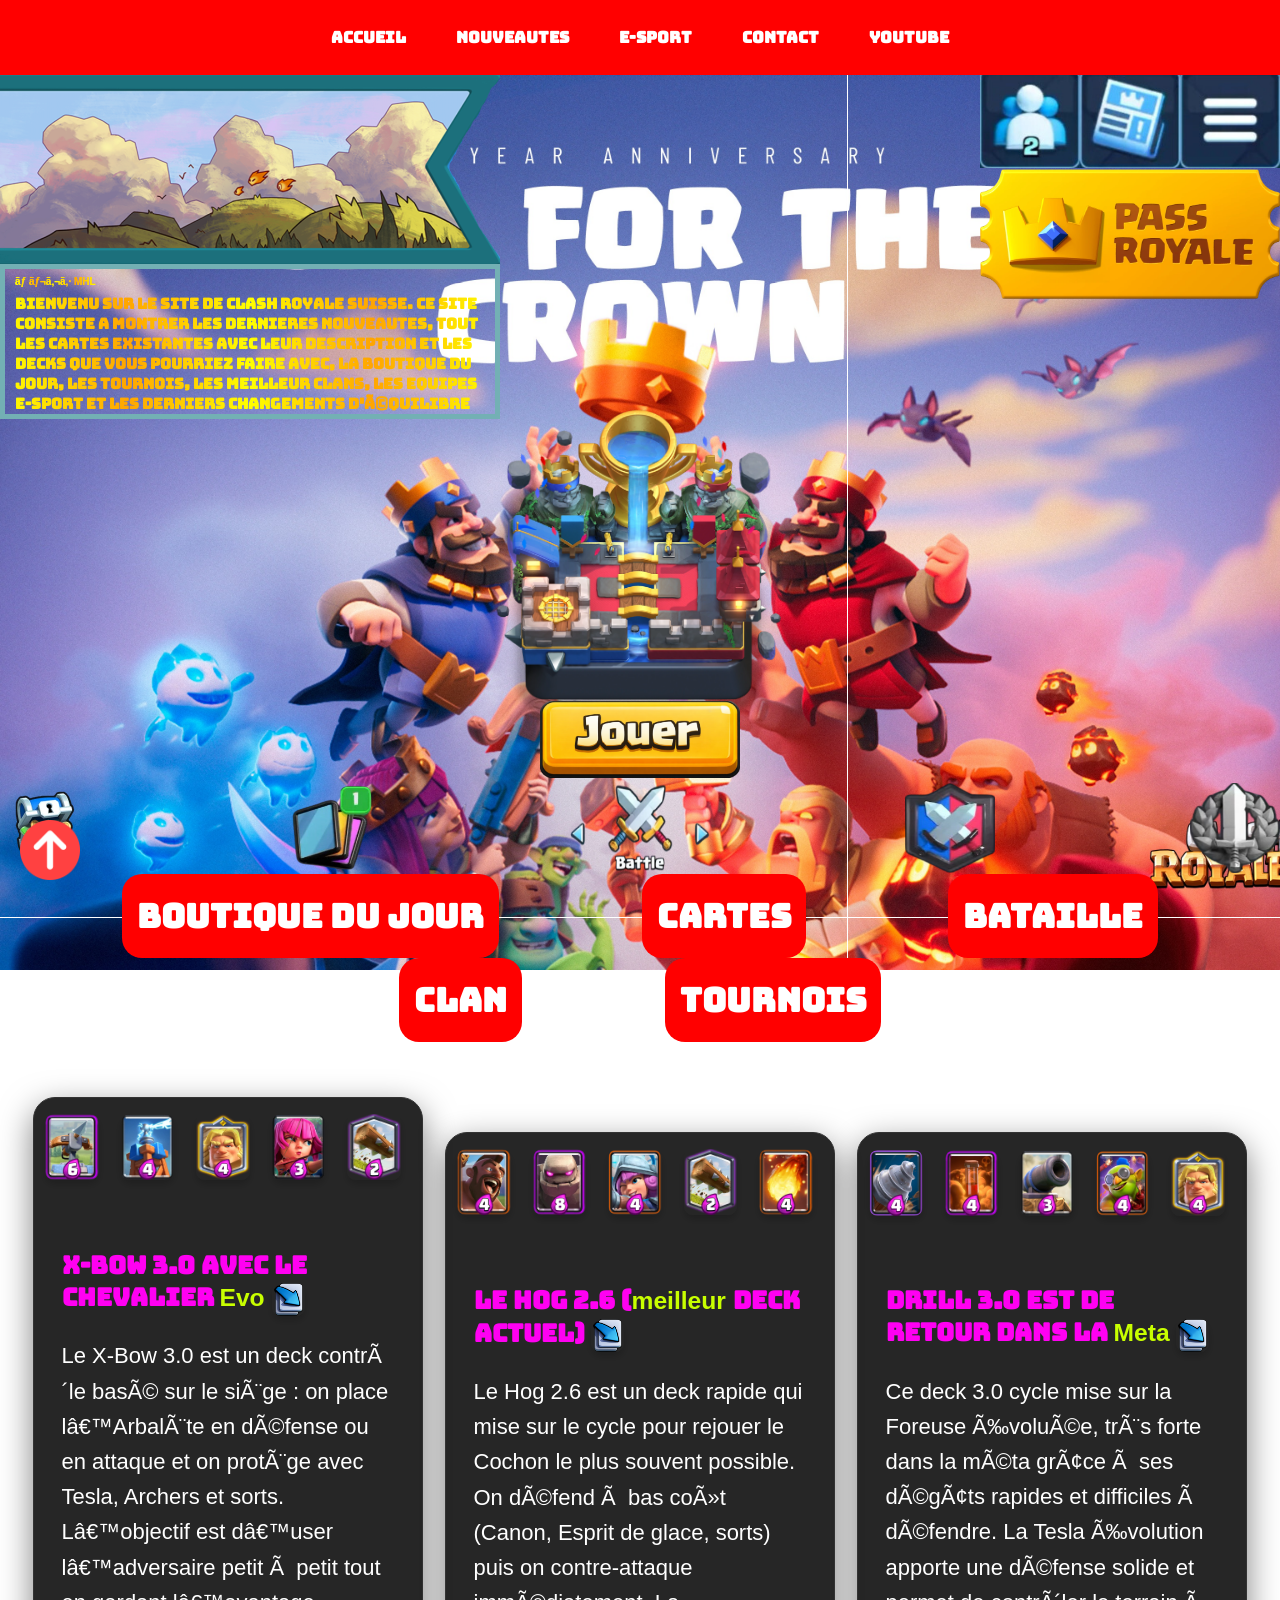
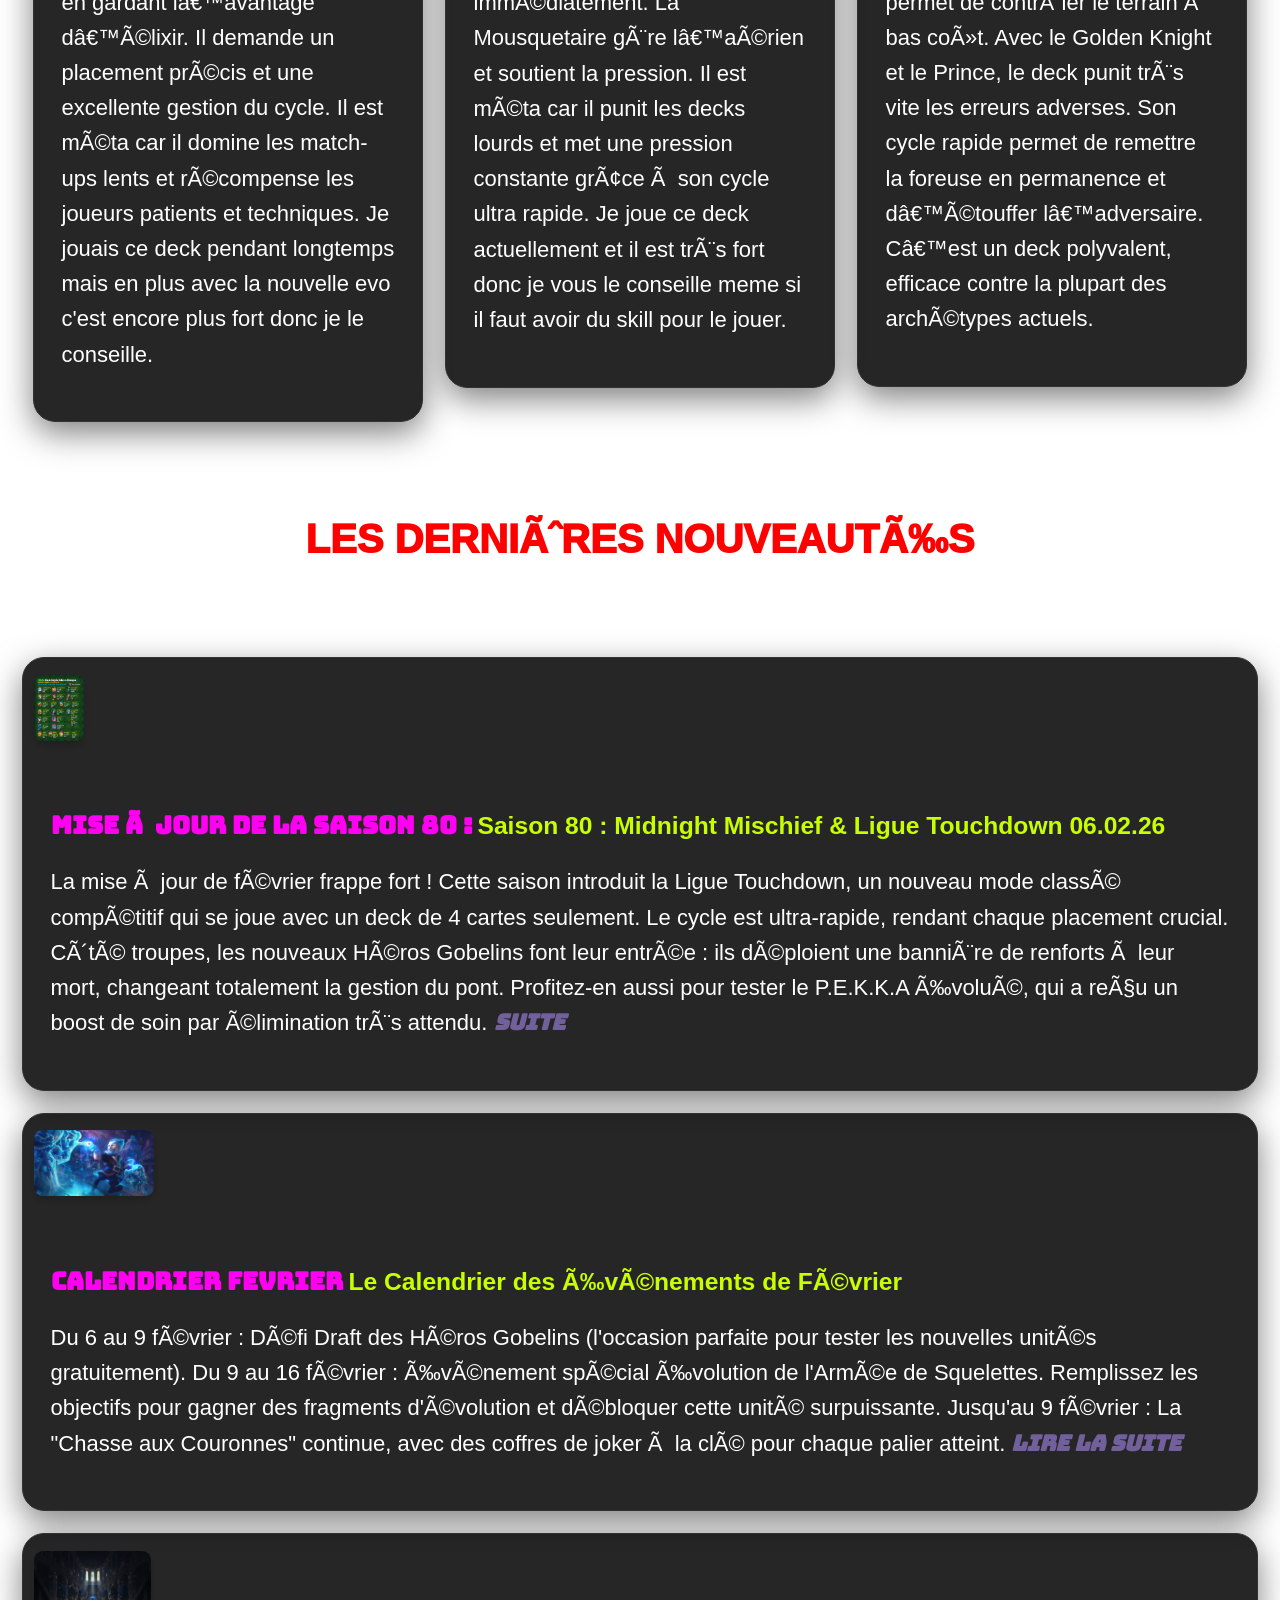
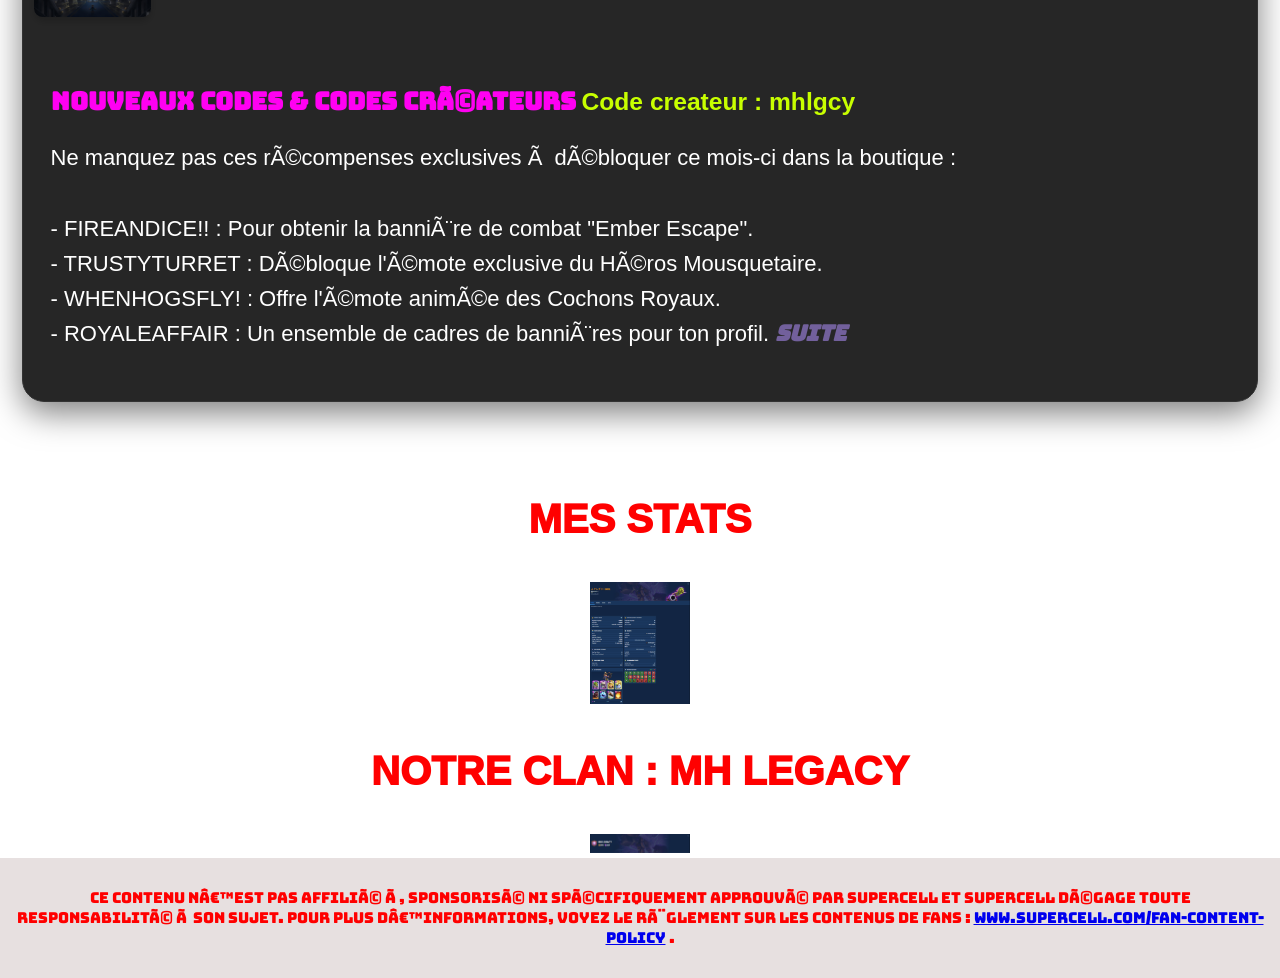
<file: index.html>
<!DOCTYPE html>
<html lang="fr">
<head>
    <meta charset="UTF-8_fr">
    <meta name="viewport" content="width=device-width, initial-scale=1.0">
    <title>Clash Royale Suisse 🇨🇭</title>
    <link rel="stylesheet" href="style_webdb.css">
    <link rel="icon" href="images/logo_clash_royale.png" type="image/png">
    <link rel="preconnect" href="https://fonts.googleapis.com">
<link rel="preconnect" href="https://fonts.gstatic.com" crossorigin>
<link href="https://fonts.googleapis.com/css2?family=Bebas+Neue&family=Bungee&display=swap" rel="stylesheet">
</head>
<body>
    <header>
<div id="header">

</div>
    <nav class="navigation">
        <a href="site_p_webdb.html">
            <img src="images/logo_clash_royale.png" alt="logo" width="50" height="50">
        </a>

        <!--liens en haut-->
        <div class="nav-links">
            <a href="index.html">Accueil</a>
            <a href="site_news.html">Nouveautes</a>
            <a href="e-sport.html">E-sport</a>
            <a href="site_contact.html">Contact</a>
            <a href="https://www.youtube.com/@mhlgcr_off">Youtube</a>
        </div>
    </nav>
    </div>
    <div class="banner-left">
      <a href="https://play.google.com/store/apps/details?id=com.supercell.clashroyale" target="_blank">
        <img src="images/free_banner.png" alt="Bannière Clash Royale" width="100%" height="auto">
      </a>
    </div>
    <div class="banner-text-left">
      <h1>ムレガシ MHL</h1>
      <p1>Bienvenu sur le site de clash royale suisse. Ce site consiste a montrer les dernieres nouveautes, tout les cartes existantes avec leur description et les decks que vous pourriez faire avec, la boutique du jour, les tournois, les meilleur clans, les equipes e-sport et les derniers changements d'équilibre</p1>
    </div>
    </div>
      <div class="option-right-list">
        <a href="https://play.google.com/store/apps/details?id=com.supercell.clashroyale" target="_blank">
      <img src="images/friend_list.jpg" alt="Friend List">
        </a>
        <a href="site_news.html" target="_blank">
        <img src="images/news_list.jpg" alt="News List">
        </a>
        <a href="https://play.google.com/store/apps/details?id=com.supercell.clashroyale" target="_blank">
        <img src="images/option_list.jpg" alt="Option List">
        </a>
      </div>
      <div class="pass-royale-img-right">
      <a href="https://store.supercell.com/" target="_blank">
        <img src="images/Pass_Royale_Icon.webp" alt="Pass Royale">
      </a>
      </div>
    <div class="arene-image">
    <img src="images/Legendary_Arena_2.webp" alt="arene-image">
    </div>
    <div class="play-img">
    <a href="https://case-sim.com/cases/csgo-weapon-case" target="_blank" class="play-link">
<img src="images/jouer_button.png">
    </a>
  </div>
</div>
        </div>

    </header>
    <main>
        <img src="images/imagee_back.jpeg" alt="Image de fond" class="arrire-image-pour-site">
    </div>
    <div class="bottom-menu-buttons">
      <a href="https://store.supercell.com/" target="_blank">
      <img src="images/shop_icon.webp" alt="shop_button">
      </a>
      <a href="cartes.html" target="_blank">
      <img src="images/cards-button.png" alt="card_button">
      </a>
      <a href="index.html">
      <img src="images/battle-button.png" alt="card_button" style="width: 140px; height: 90px;">
      </a>
      <a href="clan_site.html" target="_blank">
      <img src="images/clan_button.png" alt="card_button">
      </a>
      <a href="https://escharts.com/games/clash-royale" target="_blank">
      <img src="images/tournois_button.png" alt="card_button">
      </a>
    </div>
  </aside>
</section>

<!--les 3 meulleurs deck actuel que on peut directement copier sur le jeu-->

 <div class ="hook">

<button><a href="#">Boutique du jour</a></button>
<button><a href="#derniere_nouveaute">Cartes</a></button>
<button><a href="#mes-stats">Bataille</a></button>
<button><a href="#mon-clan">Clan</a></button>
<button><a href="#mon-clan">Tournois</a></button>
        </div>
  </section>
 </div>
<section class="deck-container">
  <article class="news-card">
    <div class="card-image-container">
      <img src="images/XBow.webp" alt="Saison 80">
      <img src="images/Tesla.webp" alt="Saison 80">
      <img src="images/GoldenKnight.webp" alt="Saison 80">
      <img src="images/Archers.webp" alt="Saison 80">
      <img src="images/Log.webp" alt="Saison 80">
      <img src="images/Golem.webp" alt="Saison 80">
      <img src="images/icespirit.webp" alt="Saison 80">
      <img src="images/Zap.webp" alt="Saison 80">
    </div>
    <div class="card-content">
      <h3 class="card-title">
        X-bow 3.0 avec le chevalier <span class="highlight"> Evo </span> <a href="https://link.clashroyale.com/en/?clashroyale://copyDeck?deck=26000001;27000006;26000000;26000084;26000010;28000011;28000000;27000008&tt=159000000&l=Royals"><img src="images/copy_png.png" alt="copy_button" class="share-image"></a>
      </h3>
      <p class="card-text">
        Le X-Bow 3.0 est un deck contrôle basé sur le siège : on place l’Arbalète en défense ou en attaque et on protège avec Tesla, Archers et sorts. L’objectif est d’user l’adversaire petit à petit tout en gardant l’avantage d’élixir. Il demande un placement précis et une excellente gestion du cycle. Il est méta car il domine les match-ups lents et récompense les joueurs patients et techniques. Je jouais ce deck pendant longtemps mais en plus avec la nouvelle evo c'est encore plus fort donc je le conseille.
      </p>
    </div>
  </article>

  <!--deuxieme deck-->
  <article class="news-card">
    <div class="card-image-container">
      <img src="images/Hog.webp" alt="Saison 80">
      <img src="images/Golem.webp" alt="Saison 80">
      <img src="images/Musk.webp" alt="Saison 80">
      <img src="images/Log.webp" alt="Saison 80">
      <img src="images/Fireball.webp" alt="Saison 80">
      <img src="images/Cannon.webp" alt="Saison 80">
      <img src="images/icespirit.webp" alt="Saison 80">
      <img src="images/Skellies.webp" alt="Saison 80">
    </div>
    <div class="card-content">
      <h3 class="card-title">
        Le hog 2.6 (<span class="highlight">meilleur </span>deck actuel) <a href="https://link.clashroyale.com/en/?clashroyale://copyDeck?deck=26000010;27000000;26000038;26000014;26000030;28000011;28000000;26000021&tt=159000000&l=Royals"><img src="images/copy_png.png" alt="copy_button" class="share-image"></a>
      </h3>
      <p class="card-text">
        Le Hog 2.6 est un deck rapide qui mise sur le cycle pour rejouer le Cochon le plus souvent possible. On défend à bas coût (Canon, Esprit de glace, sorts) puis on contre-attaque immédiatement. La Mousquetaire gère l’aérien et soutient la pression. Il est méta car il punit les decks lourds et met une pression constante grâce à son cycle ultra rapide. Je joue ce deck actuellement et il est très fort donc je vous le conseille meme si il faut avoir du skill pour le jouer.
      </p>
    </div>
  </article>

  <!--troisieme deck-->
  <article class="news-card">
    <div class="card-image-container">
      <img src="images/GoblinDrill.webp" alt="Saison 80">
      <img src="images/Poison.webp" alt="Saison 80">
      <img src="images/Cannon.webp" alt="Saison 80">
      <img src="images/GoblinDemolisher.webp" alt="Saison 80">
      <img src="images/GoldenKnight.webp" alt="Saison 80">
      <img src="images/Firecracker.webp" alt="Saison 80">
      <img src="images/icespirit.webp" alt="Saison 80">
      <img src="images/Skellies.webp" alt="Saison 80">
    </div>
    <div class="card-content">
      <h3 class="card-title">
        Drill 3.0 Est de retour dans la <span class="highlight"> Meta</span> <a href="https://link.clashroyale.com/en/?clashroyale://copyDeck?deck=27000013;27000006;26000002;26000000;26000031;28000011;26000095;28000009&tt=159000000&l=Royals"><img src="images/copy_png.png" id="derniere_nouveaute" alt="copy_button" class="share-image"></a>
      </h3>
      <p class="card-text">
        Ce deck 3.0 cycle mise sur la Foreuse Évoluée, très forte dans la méta grâce à ses dégâts rapides et difficiles à défendre. La Tesla Évolution apporte une défense solide et permet de contrôler le terrain à bas coût. Avec le Golden Knight et le Prince, le deck punit très vite les erreurs adverses. Son cycle rapide permet de remettre la foreuse en permanence et d’étouffer l’adversaire. C’est un deck polyvalent, efficace contre la plupart des archétypes actuels.
      </p>
    </div>
  </article>
</section>

<!--les 3 dernieres nouveautes-->
<p class="centered-first-title">LES DERNIÈRES NOUVEAUTÉS</p>
  <section class="news-container">

    <!--premiere nouveauté-->
  <article class="news-card">
    <div class="card-image-container">
      <img src="images/saison81bc.webp" alt="Saison 80">
    </div>
    <div class="card-content">
      <h3 class="card-title">
        Mise à jour de la saison 80 : <span class="highlight"> Saison 80 : Midnight Mischief & Ligue Touchdown 06.02.26</span>
      </h3>
      <p class="card-text">
        La mise à jour de février frappe fort ! Cette saison introduit la Ligue Touchdown, un nouveau mode classé compétitif qui se joue avec un deck de 4 cartes seulement. Le cycle est ultra-rapide, rendant chaque placement crucial. Côté troupes, les nouveaux Héros Gobelins font leur entrée : ils déploient une bannière de renforts à leur mort, changeant totalement la gestion du pont. Profitez-en aussi pour tester le P.E.K.K.A Évolué, qui a reçu un boost de soin par élimination très attendu. <a href="#" class="more-link">Suite</a>
      </p>
    </div>
  </article>

  <!--deuxieme nouveaute-->
  <article class="news-card">
    <div class="card-image-container">
      <img src="images/image_test.jpg" alt="Saison 80">
    </div>
    <div class="card-content">
      <h3 class="card-title">
        Calendrier fevrier <span class="highlight"> Le Calendrier des Événements de Février</span>
      </h3>
      <p class="card-text">
        Du 6 au 9 février : Défi Draft des Héros Gobelins (l'occasion parfaite pour tester les nouvelles unités gratuitement).

Du 9 au 16 février : Événement spécial Évolution de l'Armée de Squelettes. Remplissez les objectifs pour gagner des fragments d'évolution et débloquer cette unité surpuissante.

Jusqu'au 9 février : La "Chasse aux Couronnes" continue, avec des coffres de joker à la clé pour chaque palier atteint. <a href="#" class="more-link">Lire la suite</a>
      </p>
    </div>
  </article>

  <!--troisieme nouveaute-->
  <article class="news-card">
    <div class="card-image-container">
      <img src="images/image_test3.jpg" alt="Saison 80">
    </div>
    
    <div class="card-content">
      <h3 class="card-title">
        Nouveaux Codes & Codes Créateurs <span class="highlight"> Code createur : mhlgcy</span>
      </h3>
      <p class="card-text">
        Ne manquez pas ces récompenses exclusives à débloquer ce mois-ci dans la boutique :
        <br>
<br>
- FIREANDICE!! : Pour obtenir la bannière de combat "Ember Escape".
<br>
- TRUSTYTURRET : Débloque l'émote exclusive du Héros Mousquetaire.
<br>
- WHENHOGSFLY! : Offre l'émote animée des Cochons Royaux.
<br>
- ROYALEAFFAIR : Un ensemble de cadres de bannières pour ton profil. <a href="#" class="more-link"id="mes-stats">Suite</a>
      </p>
    </div>
  </article>
</section>
<!--fin des 3 nouveautes-->

<!--stats actuels-->
<p class="centered-first-title">MES STATS</p>
<div class="image-stats">
<img src="images/mes_stats.png" style="width: 100px; height: auto;">
</div>
<!--fin des stats actuels-->

<!--notre clan-->
<p class="centered-first-title" id="mon-clan">NOTRE CLAN : MH LEGACY</p>
<div class="image-stats">
<img src="images/clan.png" style="width: 100px; height: auto;">
</div>
<!--fin de notre clan-->

<!--fleche pour remonter en haut-->
<a href="#"><img src="images/arrow.png" class="arrow-left-down"></a>
<!--fin de la fleche pour remonter en haut-->



    </main>

    <!--bas de page et description que le contenu n est pas affilé a supercell-->
    <footer>
        <p>Ce contenu n’est pas affilié à, sponsorisé ni spécifiquement approuvé par Supercell et Supercell dégage toute responsabilité à son sujet.
Pour plus d’informations, voyez le règlement sur les contenus de fans : <a href="https://supercell.com/en/fan-content-policy/">www.supercell.com/fan-content-policy</a> .</p>
    </footer>
    <!--fin du bas de page-->
</body>
</html>
<!--les regles utilisé
Règle n°15
La politique de confidentialité et de respect de la vie privée est disponible depuis toutes les pages.
Règle n°14
Les contenus ne détournent pas de caractères pour simuler une mise en forme visuelle.
Règle n°30
L'achat d'un produit ou service est possible sans création de compte.
Règle n°31
Le détail de chaque article est consultable depuis le panier.
Règle n°69
Chaque champ de formulaire est associé dans le code source à une étiquette qui lui est propre.
Règle n°71
L'étiquette de chaque champ de formulaire indique si la saisie est obligatoire.
Règle n°113
Il existe au moins un moyen de contacter le modérateur des espaces publics.
Règle n°155
Il est possible de revenir à la page d'accueil depuis toutes les pages.
Règle n°154
La navigation ne provoque pas l'ouverture de popups.
Règle n°165
Le focus clavier n'est ni supprimé ni masqué.-->
</file>
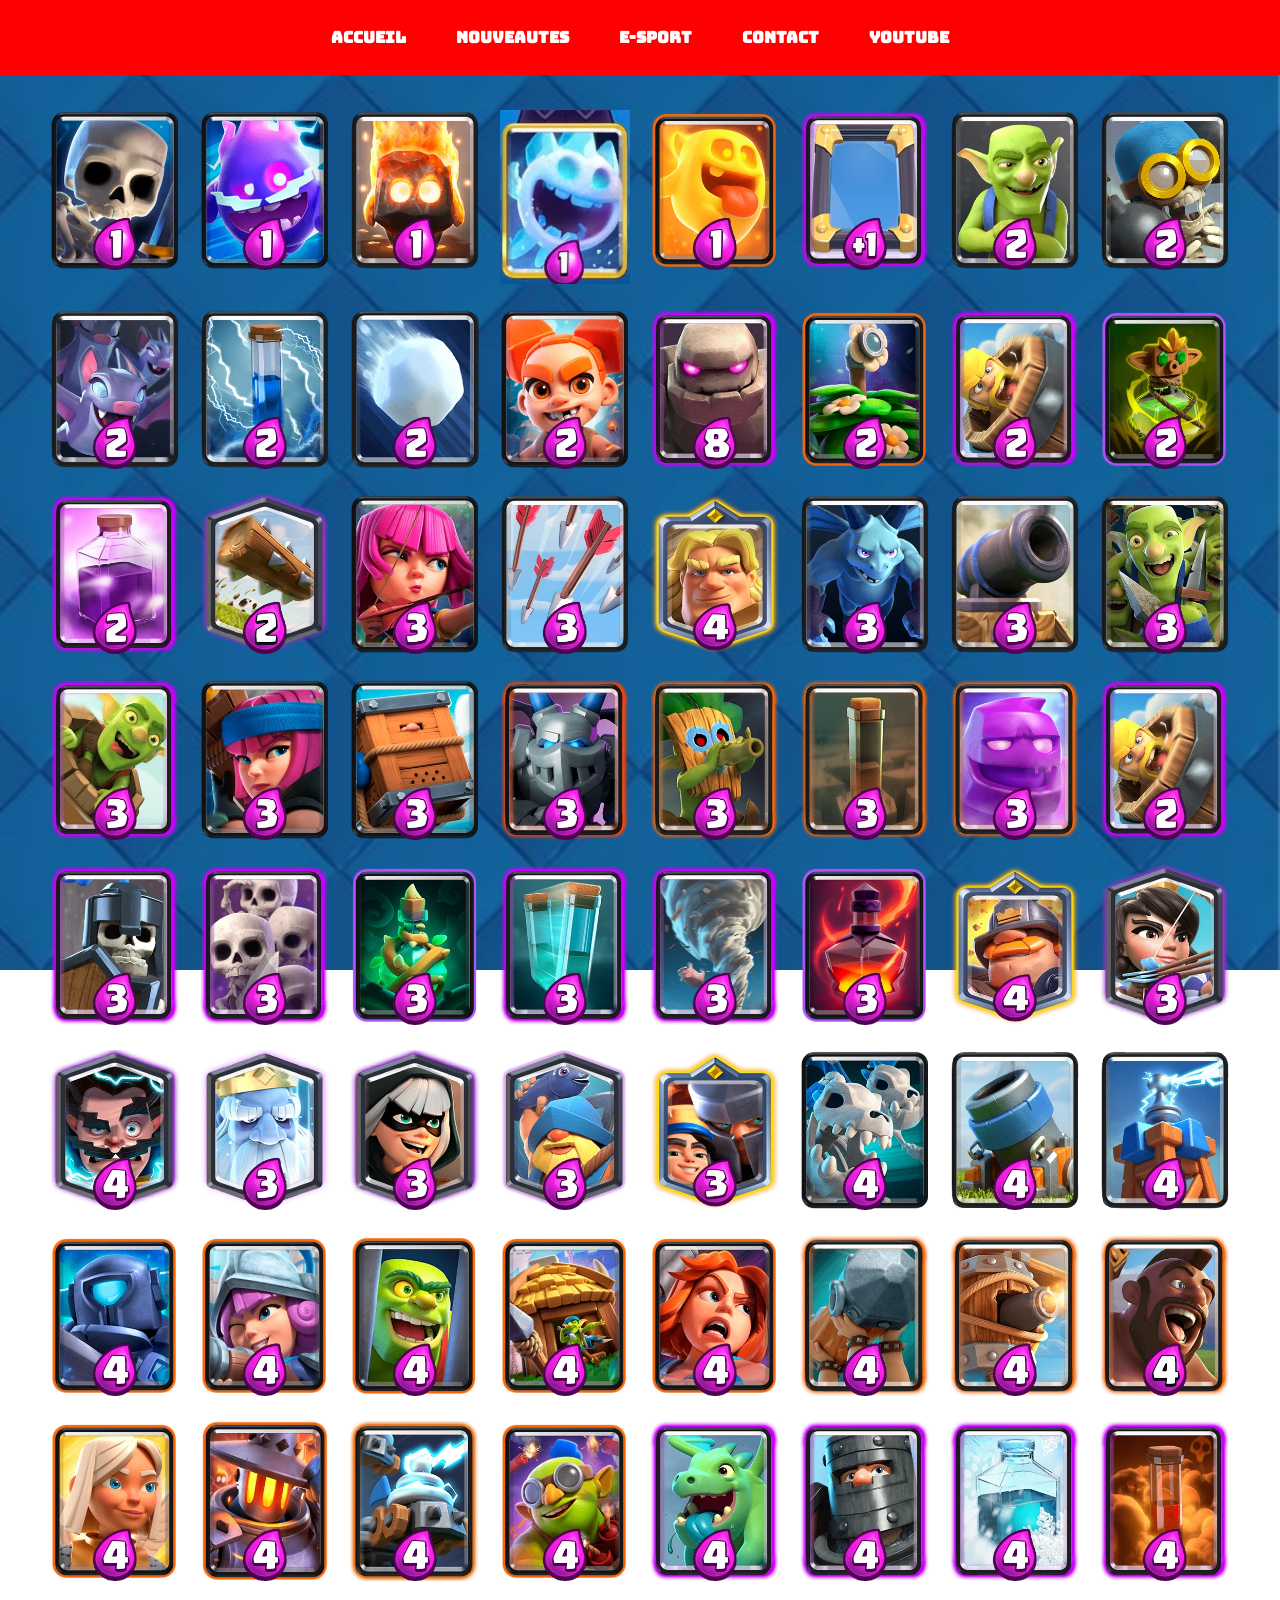
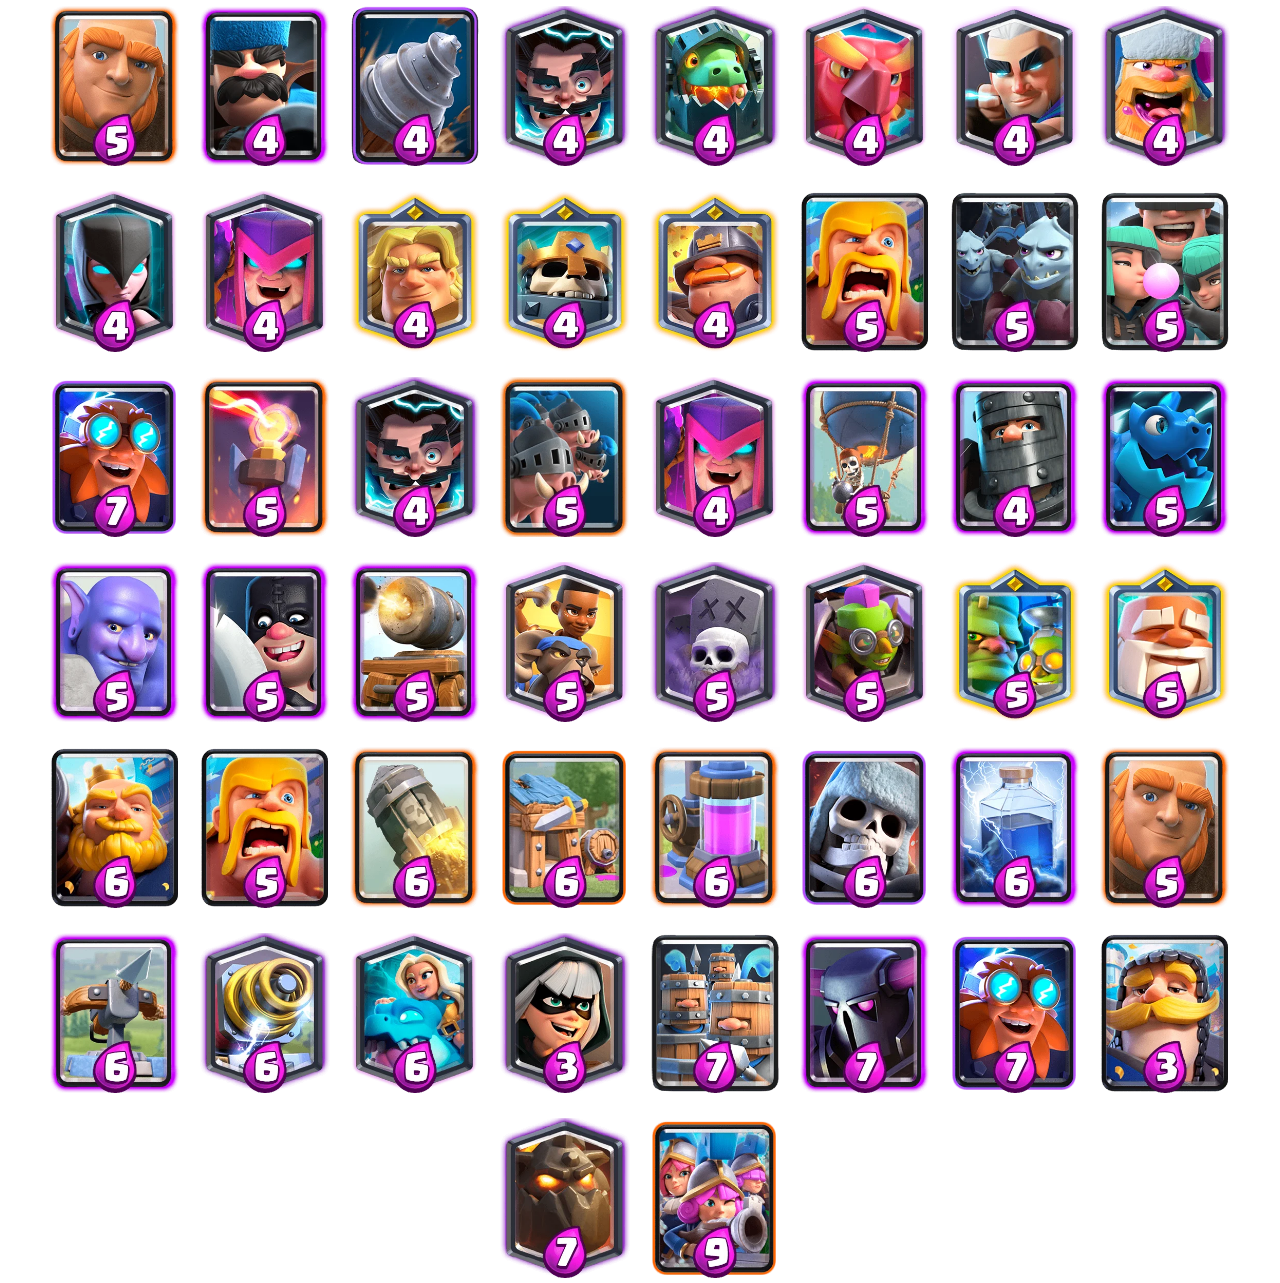
<file: cartes.html>
<!DOCTYPE html>
<html lang="fr">
<head>
    <meta charset="UTF-8_fr">
    <meta name="viewport" content="width=device-width, initial-scale=1.0">
    <title>Clash Royale Suisse 🇨🇭</title>
    <link rel="stylesheet" href="style_webdb.css">
<link rel="icon" href="images/logo_clash_royale.png" type="image/png">
    <link rel="preconnect" href="https://fonts.googleapis.com">
    <link rel="preconnect" href="https://fonts.gstatic.com" crossorigin>
<link href="https://fonts.googleapis.com/css2?family=Bebas+Neue&family=Bungee&display=swap" rel="stylesheet">
</head>
<body>
    <header>
<div id="header">

</div>
    <nav class="navigation">
        <a href="site_p_webdb.html" class="logo-link">
          
          <!--image arriere page-->
            <img src="images/logo_clash_royale.png" alt="logo" id="logo" width="50" height="50">
        </a>

        <!--liens en haut-->
        <div class="nav-links">
            <a href="site_p_webdb.html">Accueil</a>
            <a href="site_news.html">Nouveautes</a>
            <a href="e-sport.html">E-sport</a>
            <a href="site_contact.html">Contact</a>
            <a href="https://www.youtube.com/@mhlgcr_off">Youtube</a>

        </div>
    </nav>
    <img src="images/a2fb230ac13e58c9232bc22892220593.jpg" alt="Image de fond" class="arrire-image-pour-site">
    </header>

    <div class="cr-margin">
        

        <a href="description_cartes.html#squelletes" target="_blank">
            <img src="images/Skellies.webp" alt="Carte de Bomber">
    </a>
    <a href="description_cartes.html#esprit_electrique" target="_blank">
        <img src="images/ElectroSpirit.webp" alt="Carte de Bomber">
    </a>
    
    <a href="description_cartes.html#esprit_de_feu">
        <img src="images/FireSpirit.webp" alt="Carte de Bomber">
    </a>
    <a href="description_cartes.html#esprit_de_glace">
        <img src="images/icespirit.webp" alt="Carte de Bomber">
    </a>
    <a href="description_cartes.html#heal_spirit" target="_blank">
        <img src="images/HealSpirit.webp" alt="Carte de Bomber">
    </a>
    <a href="description_cartes.html#mirror" target="_blank">
        <img src="images/Mirror.webp" alt="Carte de Bomber">
    </a>
    <a href="description_cartes.html#gobs" target="_blank">
        <img src="images/Gobs.webp" alt="Carte de Bomber">
    </a>
    <a href="description_cartes.html#bomber" target="_blank">
        <img src="images/Bomber.webp" alt="Carte de Bomber">
    </a>
    <a href="description_cartes.html#bats" target="_blank">
        <img src="images/Bats.webp" alt="Carte de Bomber">
    </a>
    <a href="description_cartes.html#zap" target="_blank">
        <img src="images/Zap.webp" alt="Carte de Bomber">
    </a>
    <a href="description_cartes.html#snowball" target="_blank">
        <img src="images/Snowball.webp" alt="Carte de Bomber">
    </a>
    <a href="description_cartes.html#berserker" target="_blank">
        <img src="images/Berserker.webp" alt="Carte de Bomber">
    </a>
    <a href="description_cartes.html#ice_golem" target="_blank">
        <img src="images/Golem.webp" alt="Carte de Bomber">
    </a>
    <a href="description_cartes.html#suspicious_bush" target="_blank">
        <img src="images/SuspiciousBush.webp" alt="Carte de Bomber">
    </a>
    <a href="description_cartes.html#barb_barrel" target="_blank">
        <img src="images/BarbBarrel.webp" alt="Carte de Bomber">
    </a>
    <a href="description_cartes.html#goblin_curse" target="_blank">
        <img src="images/GoblinCurse.webp" alt="Carte de Bomber">
    </a>
    <a href="description_cartes.html#rage" target="_blank">
        <img src="images/Rage.webp" alt="Carte de Bomber">
    </a>
    <a href="description_cartes.html#log" target="_blank">
        <img src="images/Log.webp" alt="Carte de Bomber">
    </a>
    <a href="description_cartes.html#archers" target="_blank">
        <img src="images/Archers.webp" alt="Carte de Bomber">
    </a>
    <a href="description_cartes.html#arrows" target="_blank">
        <img src="images/Arrows.webp" alt="Carte de Bomber">
    </a>
    <a href="description_cartes.html#knight" target="_blank">
        <img src="images/GoldenKnight.webp" alt="Carte de Bomber">
    </a>
    <a href="description_cartes.html#minions" target="_blank">
        <img src="images/Minions.webp" alt="Carte de Bomber">
    </a>
    <a href="description_cartes.html#cannon" target="_blank">
        <img src="images/Cannon.webp" alt="Carte de Bomber">
    </a>
    <a href="description_cartes.html#goblin_gang" target="_blank">
        <img src="images/GobGang.webp" alt="Carte de Bomber">
    </a>
    <a href="description_cartes.html#skeleton_barrel" target="_blank">
        <img src="images/Barrel.webp" alt="Carte de Bomber">
    </a>
    <a href="description_cartes.html#firecracker" target="_blank">
        <img src="images/Firecracker.webp" alt="Carte de Bomber">
    </a>
    <a href="description_cartes.html#royal_delivery" target="_blank">
        <img src="images/RoyalDelivery.webp" alt="Carte de Bomber">
    </a>
    <a href="description_cartes.html#mega_minion" target="_blank">
        <img src="images/MM.webp" alt="Carte de Bomber">
    </a>
    <a href="description_cartes.html#dart_goblin" target="_blank">
        <img src="images/DartGob.webp" alt="Carte de Bomber">
    </a>
    <a href="description_cartes.html#earthquake" target="_blank">
        <img src="images/Earthquake.webp" alt="Carte de Bomber">
    </a>
    <a href="description_cartes.html#elixir_golem" target="_blank">
        <img src="images/ElixirGolem.webp" alt="Carte de Bomber">
    </a>
    <a href="description_cartes.html#barrel" target="_blank">
        <img src="images/BarbBarrel.webp" alt="Carte de Bomber">
    </a>
    <a href="description_cartes.html#guards" target="_blank">
        <img src="images/Guards.webp" alt="Carte de Bomber">
    </a>
    <a href="description_cartes.html#skarmy" target="_blank">
        <img src="images/Skarmy.webp" alt="Carte de Bomber">
    </a>
    <a href="description_cartes.html#vines" target="_blank">
        <img src="images/Vines.webp" alt="Carte de Bomber">
    </a>
    <a href="description_cartes.html#clone" target="_blank">
        <img src="images/Clone.webp" alt="Carte de Bomber">
    </a>
    <a href="description_cartes.html#tornado" target="_blank">
        <img src="images/Tornado.webp" alt="Carte de Bomber">
    </a>
    <a href="description_cartes.html#void" target="_blank">
        <img src="images/Void.webp" alt="Carte de Bomber">
    </a>
    <a href="description_cartes.html#miner" target="_blank">
        <img src="images/MightyMiner.webp" alt="Carte de Bomber">
    </a>
    <a href="description_cartes.html#princess" target="_blank">
        <img src="images/Princess.webp" alt="Carte de Bomber">
    </a>
    <a href="description_cartes.html#ice_wiz" target="_blank">
        <img src="images/eWiz.webp" alt="Carte de Bomber">
    </a>
    <a href="description_cartes.html#ghost" target="_blank">
        <img src="images/Ghost.webp" alt="Carte de Bomber">
    </a>
    <a href="description_cartes.html#bandit" target="_blank">
        <img src="images/Bandit.webp" alt="Carte de Bomber">
    </a>
    <a href="description_cartes.html#fisherman" target="_blank">
        <img src="images/Fisherman.webp" alt="Carte de Bomber">
    </a>
    <a href="description_cartes.html#little_prince" target="_blank">
        <img src="images/LittlePrince.webp" alt="Carte de Bomber">
    </a>
    <a href="description_cartes.html#skeleton_dragons" target="_blank">
        <img src="images/SkeletonDragons.webp" alt="Carte de Bomber">
    </a>
    <a href="description_cartes.html#mortar" target="_blank">
        <img src="images/Mortar.webp" alt="Carte de Bomber">
    </a>
    <a href="description_cartes.html#tesla" target="_blank">
        <img src="images/Tesla.webp" alt="Carte de Bomber">
    </a>
    <a href="description_cartes.html#mini_pekka" target="_blank">
        <img src="images/MP.webp" alt="Carte de Bomber">
    </a>
    <a href="description_cartes.html#musketeer" target="_blank">
        <img src="images/Musk.webp" alt="Carte de Bomber">
    </a>
    <a href="description_cartes.html#goblin_cage" target="_blank">
        <img src="images/GoblinCage.webp" alt="Carte de Bomber">
    </a>
    <a href="description_cartes.html#goblin_hut" target="_blank">
        <img src="images/GobHut.webp" alt="Carte de Bomber">
    </a>
    <a href="description_cartes.html#valkyrie" target="_blank">
        <img src="images/Valk.webp" alt="Carte de Bomber">
    </a>
    <a href="description_cartes.html#ram" target="_blank">
        <img src="images/Ram.webp" alt="Carte de Bomber">
    </a>
    <a href="description_cartes.html#flying_machine" target="_blank">
        <img src="images/FlyingMachine.webp" alt="Carte de Bomber">
    </a>
    <a href="description_cartes.html#hog_rider" target="_blank">
        <img src="images/Hog.webp" alt="Carte de Bomber">
    </a>
    <a href="description_cartes.html#battle_healer" target="_blank">
        <img src="images/BattleHealer.webp" alt="Carte de Bomber">
    </a>
    <a href="description_cartes.html#furnace" target="_blank">
        <img src="images/Furnace.webp" alt="Carte de Bomber">
    </a>
    <a href="description_cartes.html#zappies" target="_blank">
        <img src="images/Zappies.webp" alt="Carte de Bomber">
    </a>
    <a href="description_cartes.html#goblin_demolisher" target="_blank">
        <img src="images/GoblinDemolisher.webp" alt="Carte de Bomber">
    </a>
    <a href="description_cartes.html#baby_dragon" target="_blank">
        <img src="images/BabyD.webp" alt="Carte de Bomber">
    </a>
    <a href="description_cartes.html#dark_prince" target="_blank">
        <img src="images/DarkPrince.webp" alt="Carte de Bomber">
    </a>
    <a href="description_cartes.html#freeze" target="_blank">
        <img src="images/Freeze.webp" alt="Carte de Bomber">
    </a>
    <a href="description_cartes.html#poison" target="_blank">
        <img src="images/Poison.webp" alt="Carte de Bomber">
    </a>
    <a href="description_cartes.html#rune_giant" target="_blank">
        <img src="images/Giant.webp" alt="Carte de Bomber">
    </a>
    <a href="description_cartes.html#hunter" target="_blank">
        <img src="images/Hunter.webp" alt="Carte de Bomber">
    </a>
    <a href="description_cartes.html#goblin_drill" target="_blank">
        <img src="images/GoblinDrill.webp" alt="Carte de Bomber">
    </a>
    <a href="description_cartes.html#electro_wizard" target="_blank">
        <img src="images/eWiz.webp" alt="Carte de Bomber">
    </a>
    <a href="description_cartes.html#inferno_dragon" target="_blank">
        <img src="images/InfernoD.webp" alt="Carte de Bomber">
    </a>
    <a href="description_cartes.html#phoenix" target="_blank">
        <img src="images/Phoenix.webp" alt="Carte de Bomber">
    </a>
    <a href="description_cartes.html#magic_archer" target="_blank">
        <img src="images/MagicArcher.webp" alt="Carte de Bomber">
    </a>
    <a href="description_cartes.html#lumberjack" target="_blank">
        <img src="images/Lumber.webp" alt="Carte de Bomber">
    </a>
    <a href="description_cartes.html#night_witch" target="_blank">
        <img src="images/NightWitch.webp" alt="Carte de Bomber">
    </a>
    <a href="description_cartes.html#mother_witch" target="_blank">
        <img src="images/MotherWitch.webp" alt="Carte de Bomber">
    </a>
    <a href="description_cartes.html#golden_knight" target="_blank">
        <img src="images/GoldenKnight.webp" alt="Carte de Bomber">
    </a>
    <a href="description_cartes.html#skeleton_king" target="_blank">
        <img src="images/SkeletonKing.webp" alt="Carte de Bomber">
    </a>
    <a href="description_cartes.html#mighty_miner" target="_blank">
        <img src="images/MightyMiner.webp" alt="Carte de Bomber">
    </a>
    <a href="description_cartes.html#barbarians" target="_blank">
        <img src="images/Barbs.webp" alt="Carte de Bomber">
    </a>
    <a href="description_cartes.html#horde" target="_blank">
        <img src="images/Horde.webp" alt="Carte de Bomber">
    </a>
    <a href="description_cartes.html#rascals" target="_blank">
        <img src="images/Rascals.webp" alt="Carte de Bomber">
    </a>
    <a href="description_cartes.html#giant" target="_blank">
        <img src="images/ElectroGiant.webp" alt="Carte de Bomber">
    </a>
    <a href="description_cartes.html#inferno_tower" target="_blank">
        <img src="images/Inferno.webp" alt="Carte de Bomber">
    </a>
    <a href="description_cartes.html#wizard" target="_blank">
        <img src="images/eWiz.webp" alt="Carte de Bomber">
    </a>
    <a href="description_cartes.html#royal_hogs" target="_blank">
        <img src="images/RoyalHogs.webp" alt="Carte de Bomber">
    </a>
    <a href="description_cartes.html#witch" target="_blank">
        <img src="images/MotherWitch.webp" alt="Carte de Bomber">
    </a>
    <a href="description_cartes.html#balloon" target="_blank">
        <img src="images/Balloon.webp" alt="Carte de Bomber">
    </a>
    <a href="description_cartes.html#prince" target="_blank">
        <img src="images/DarkPrince.webp" alt="Carte de Bomber">
    </a>
    <a href="description_cartes.html#electro_dragon" target="_blank">
        <img src="images/eDragon.webp" alt="Carte de Bomber">
    </a>
    <a href="description_cartes.html#bowler" target="_blank">
        <img src="images/Bowler.webp" alt="Carte de Bomber">
    </a>
    <a href="description_cartes.html#executioner" target="_blank">
        <img src="images/Exe.webp" alt="Carte de Bomber">
    </a>
    <a href="description_cartes.html#cannon_cart" target="_blank">
        <img src="images/CannonCart.webp" alt="Carte de Bomber">
    </a>
    <a href="description_cartes.html#ram_rider" target="_blank">
        <img src="images/RamRider.webp" alt="Carte de Bomber">
    </a>
    <a href="description_cartes.html#graveyard" target="_blank">
        <img src="images/Graveyard.webp" alt="Carte de Bomber">
    </a>
    <a href="description_cartes.html#goblin_machine" target="_blank">
        <img src="images/GoblinMachine.webp" alt="Carte de Bomber">
    </a>
    <a href="description_cartes.html#goblinstein" target="_blank">
        <img src="images/Goblinstein.webp" alt="Carte de Bomber">
    </a>
    <a href="description_cartes.html#monk" target="_blank">
        <img src="images/Monk.webp" alt="Carte de Bomber">
    </a>
    <a href="description_cartes.html#royal_giant" target="_blank">
        <img src="images/RG.webp" alt="Carte de Bomber">
    </a>
    <a href="description_cartes.html#elite_barbarians" target="_blank">
        <img src="images/Barbs.webp" alt="Carte de Bomber">
    </a>
    <a href="description_cartes.html#rocket" target="_blank">
        <img src="images/Rocket.webp" alt="Carte de Bomber">
    </a>
    <a href="description_cartes.html#barbarian_hut" target="_blank">
        <img src="images/BarbHut.webp" alt="Carte de Bomber">
    </a>
    <a href="description_cartes.html#elixir_pump" target="_blank">
        <img src="images/Pump.webp" alt="Carte de Bomber">
    </a>
    <a href="description_cartes.html#giant_skeleton" target="_blank">
        <img src="images/GiantSkelly.webp" alt="Carte de Bomber">
    </a>
    <a href="description_cartes.html#lightning" target="_blank">
        <img src="images/Lightning.webp" alt="Carte de Bomber">
    </a>
    <a href="description_cartes.html#goblin_giant" target="_blank">
        <img src="images/Giant.webp" alt="Carte de Bomber">
    </a>
    <a href="description_cartes.html#x_bow" target="_blank">
        <img src="images/XBow.webp" alt="Carte de Bomber">
    </a>
    <a href="description_cartes.html#sparky" target="_blank">
        <img src="images/Sparky.webp" alt="Carte de Bomber">
    </a>
    <a href="description_cartes.html#spirit_empress" target="_blank">
        <img src="images/SpiritEmpress.webp" alt="Carte de Bomber">
    </a>
    <a href="description_cartes.html#boss_bandit" target="_blank">
        <img src="images/Bandit.webp" alt="Carte de Bomber">
    </a>
    <a href="description_cartes.html#royal_recruits" target="_blank">
        <img src="images/RoyalRecruits.webp" alt="Carte de Bomber">
    </a>
    <a href="description_cartes.html#pekka" target="_blank">
        <img src="images/PEKKA.webp" alt="Carte de Bomber">
    </a>
    <a href="description_cartes.html#electro_giant" target="_blank">
        <img src="images/ElectroGiant.webp" alt="Carte de Bomber">
    </a>
    <a href="description_cartes.html#mega_knight" target="_blank">
        <img src="images/Knight.webp" alt="Carte de Bomber">
    </a>
    <a href="description_cartes.html#lava_hound" target="_blank">
        <img src="images/Lava.webp" alt="Carte de Bomber">
    </a>
    <a href="description_cartes.html#three_musketeers" target="_blank">
        <img src="images/3M.webp" alt="Carte de Bomber">
    </a>

        
    </div>
</body>
</html>
</file>
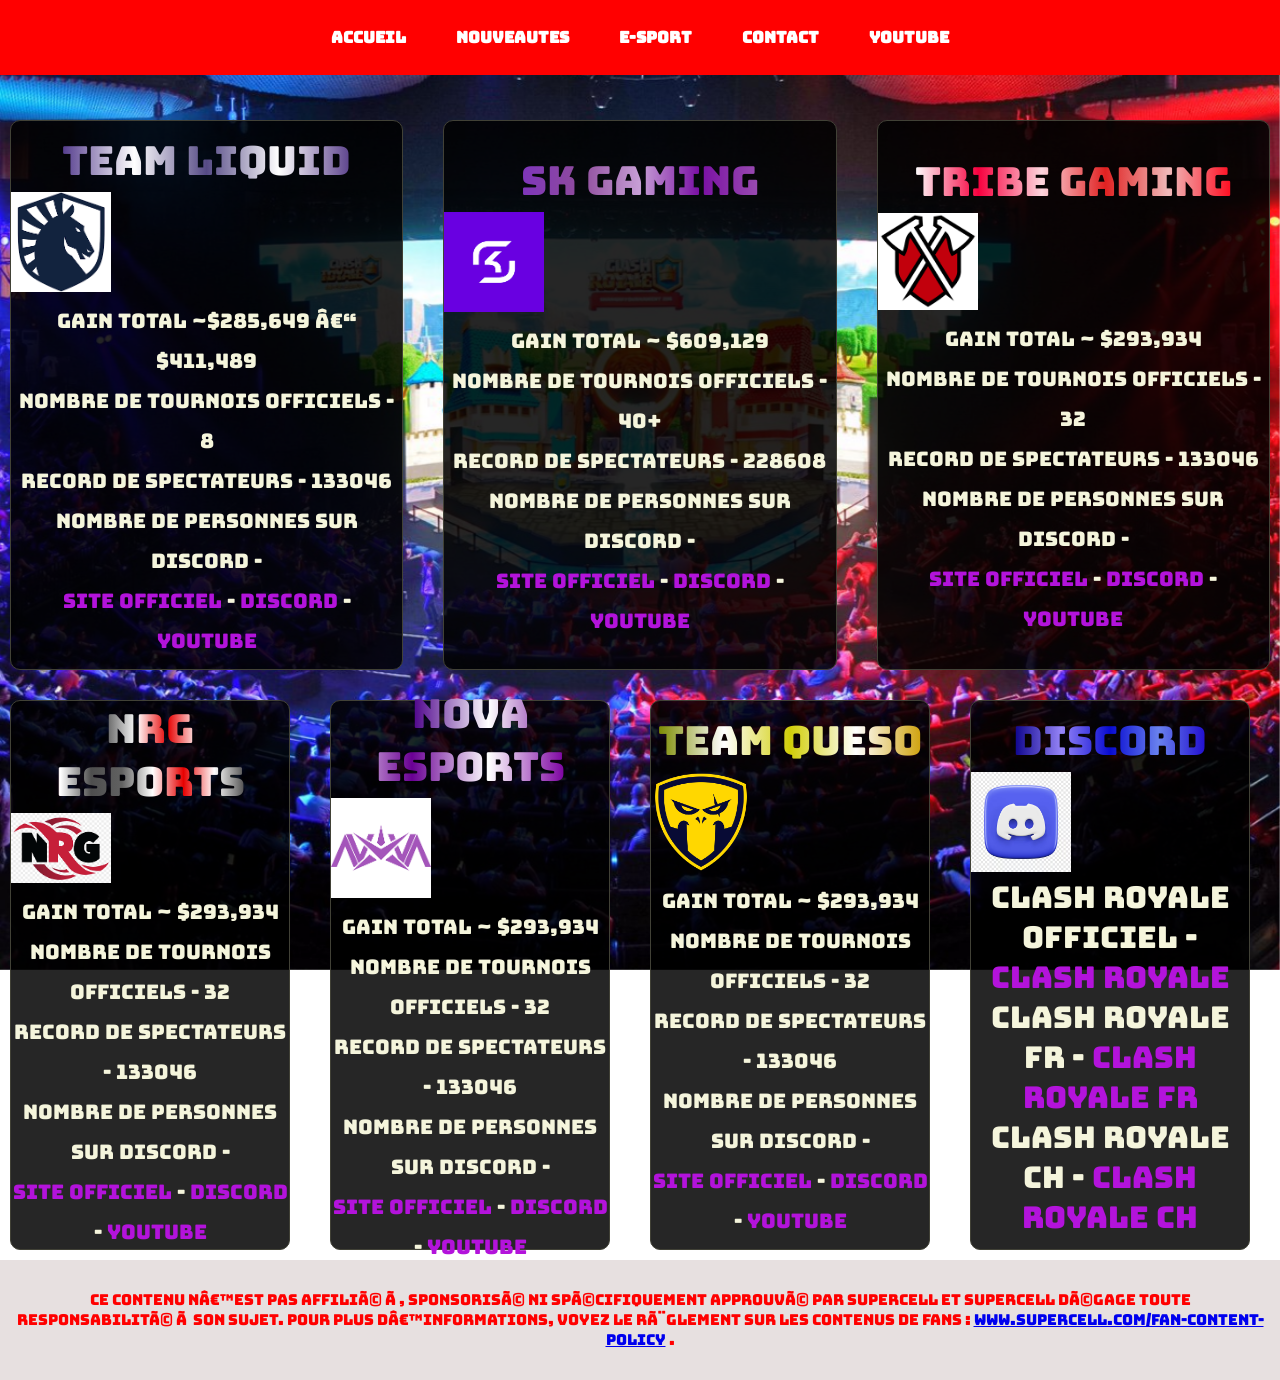
<file: e-sport.html>
<!DOCTYPE html>
<html lang="fr">
<head>
    <meta charset="UTF-8_fr">
    <meta name="viewport" content="width=device-width, initial-scale=1.0">
    <title>Clash Royale Suisse 🇨🇭</title>
    <link rel="stylesheet" href="style_webdb.css">
    <link rel="icon" href="images/logo_clash_royale.png" type="image/png">
    <link rel="preconnect" href="https://fonts.googleapis.com">
<link rel="preconnect" href="https://fonts.gstatic.com" crossorigin>
<link href="https://fonts.googleapis.com/css2?family=Bebas+Neue&family=Bungee&display=swap" rel="stylesheet">
</head>
<body>
    <header>
<div id="header">

</div>
    <nav class="navigation">
        <a href="site_p_webdb.html" class="logo-link">
          
          <!--image arriere page-->
            <img src="images/logo_clash_royale.png" alt="logo" id="logo" width="50" height="50" style="margin-left: -15px;">
        </a>

        <!--liens en haut-->
        <div class="nav-links">
            <a href="index.html">Accueil</a>
            <a href="site_news.html">Nouveautes</a>
            <a href="e-sport.html">E-sport</a>
            <a href="site_contact.html">Contact</a>
            <a href="https://www.youtube.com/@mhlgcr_off">Youtube</a>
        </div>
    </nav>
    </div>
    </header>
</main>
<img src="images/clash-royale-esport.jpg" alt="Image de fond" class="arrire-image-pour-site">
<div class="all-teams-boxes">
    <div class="teams-box">
      <p>
        <a href="https://discord.com/invite/teamliquid" target="_blank" style="font-size: 40px;
    background-image: linear-gradient(to right, rgb(84, 60, 141), rgb(255, 255, 255), rgb(85, 74, 133), rgb(255, 255, 255), rgb(91, 65, 139));
    -webkit-background-clip: text;
    background-clip: text;
    color: transparent;">Team Liquid</a>
        <img src="images/team-liquid-logo.png" alt="logo-team-liquid">
        <h7>
        gain total ~$285,649 – $411,489
        <br>
        nombre de tournois officiels - 8
        <br>
        record de spectateurs - 133046
        <br>
        nombre de personnes sur discord -
        <br>
        <a href="teams.com">Site officiel</a> - <a href="https:\\teams.com">Discord</a> - <a href="teams.com">Youtube</a>
        </h7>
    </div>
    <div class="teams-box">
        <p>
        <a href="https://discord.com/invite/skgaming" target="_blank" style="font-size: 40px;
    background-image: linear-gradient(to right, rgb(126, 53, 187), rgb(143, 76, 156), rgb(199, 159, 214), rgb(121, 15, 163), rgb(153, 76, 177));
    -webkit-background-clip: text;
    background-clip: text;
    color: transparent;" >SK Gaming</a>
        <img src="images/sk-logo.png" alt="logo-sk-gaming">
        <h7>
        gain total ~ $609,129
        <br>
        nombre de tournois officiels - 40+
        <br>
        record de spectateurs - 228608
        <br>
        nombre de personnes sur discord -
        <br>
        <a href="teams.com">Site officiel</a> - <a href="https:\\teams.com">Discord</a> - <a href="teams.com">Youtube</a>
        </h7>
    </div>
    <div class="teams-box">
        <p>
        <a href="https://discord.com/invite/tribegaming" target="_blank" style="font-size: 40px;
    background-image: linear-gradient(to right, rgb(255, 255, 255), rgb(247, 0, 62), rgb(253, 213, 221), rgb(224, 33, 33), rgb(240, 186, 186), rgb(255, 11, 31));
    -webkit-background-clip: text;
    background-clip: text;
    color: transparent;">Tribe gaming</a>
        <img src="images/tribe-gaming-logo.png" alt="logo-tribe-gaming">
        <h7>
            gain total ~ $293,934
            <br>
            nombre de tournois officiels - 32
            <br>
            record de spectateurs - 133046
            <br>
            nombre de personnes sur discord -
            <br>
            <a href="teams.com">Site officiel</a> - <a href="https:\\teams.com">Discord</a> - <a href="teams.com">Youtube</a>
        </h7>
    </div>
    </div>
<div class="all-teams-boxes2">
    <div class="teams-box">
        <p>
<a href="https://discord.com/invite/nrg-esports-community-275790696181399552" target="_blank" style="font-size: 40px;
    background-image: linear-gradient(to right, rgb(97, 97, 97), rgb(255, 255, 255), rgb(231, 1, 1), rgb(255, 255, 255), rgb(78, 78, 78), rgb(97, 97, 97), rgb(255, 255, 255), rgb(231, 1, 1), rgb(255, 255, 255), rgb(78, 78, 78));
    -webkit-background-clip: text;
    background-clip: text;
    color: transparent;">NRG Esports</a>
        <img src="images/nrg-logo.png" alt="logo-nrg-esports-community ">
        <h7>
            gain total ~ $293,934
            <br>
            nombre de tournois officiels - 32
            <br>
            record de spectateurs - 133046
            <br>
            nombre de personnes sur discord -
            <br>
            <a href="teams.com">Site officiel</a> - <a href="https:\\teams.com">Discord</a> - <a href="teams.com">Youtube</a>
        </h7>
    </div>

    <div class="teams-box">
        <p>
        <a href="https://discord.com/invite/novaesports" target="_blank" style="font-size: 40px;
    background-image: linear-gradient(to right, rgb(76, 0, 138), rgb(255, 255, 255), rgb(106, 0, 148), rgb(255, 255, 255), rgb(123, 0, 160));
    -webkit-background-clip: text;
    background-clip: text;
    color: transparent;">Nova Esports</a>
        <img src="images/nova-esports-logo.png" alt="logo-nova-esports" >
        <h7>
            gain total ~ $293,934
            <br>
            nombre de tournois officiels - 32
            <br>
            record de spectateurs - 133046
            <br>
            nombre de personnes sur discord -
            <br>
            <a href="teams.com">Site officiel</a> - <a href="https:\\teams.com">Discord</a> - <a href="teams.com">Youtube</a>
        </h7>
    </div>
    <div class="teams-box">
        <p>
        <a href="https://discord.com/invite/teamquesogg" target="_blank" style="font-size: 40px;
    background-image: linear-gradient(to right, rgb(124, 138, 0), rgb(255, 255, 255), rgb(209, 206, 8), rgb(255, 255, 255), rgb(207, 161, 11));
    -webkit-background-clip: text;
    background-clip: text;
    color: transparent;" >Team Queso</a>
        <img src="images/team-queso-logo.png">
        <h7>
            gain total ~ $293,934
            <br>
            nombre de tournois officiels - 32
            <br>
            record de spectateurs - 133046
            <br>
            nombre de personnes sur discord -
            <br>
            <a href="teams.com">Site officiel</a> - <a href="https:\\teams.com">Discord</a> - <a href="teams.com">Youtube</a>
        </h7>
    </div>
    <div class="teams-box">
        <p>
            <a href="https://discord.com/invite/teamquesogg" target="_blank" style="font-size: 40px;
    background-image: linear-gradient(to right, rgb(9, 0, 138), rgb(150, 133, 248), rgb(8, 11, 209), rgb(105, 129, 238), rgb(31, 11, 207));
    -webkit-background-clip: text;
    background-clip: text;
    color: transparent;" >Discord</a>
        <img src="images/discord-logo.avif" alt="Saison 80">
        CLash royale Officiel - <a href="https://discord.com/invite/clashroyale" target="_blank">Clash Royale</a>
        <br>
        Clash royale FR - <a href="https://discord.com/invite/clashfr" target="_blank">Clash Royale FR</a>
        <br>
        Clash royale CH - <a href="">Clash royale ch</a>
        <br>
    </div>

     </p>
    </div>
</div>
    </div>
    <!--bas de page et description que le contenu n est pas affilé a supercell-->
    <footer>
</body>
        <p>Ce contenu n’est pas affilié à, sponsorisé ni spécifiquement approuvé par Supercell et Supercell dégage toute responsabilité à son sujet.
Pour plus d’informations, voyez le règlement sur les contenus de fans : <a href="https://supercell.com/en/fan-content-policy/">www.supercell.com/fan-content-policy</a> .</p>
    </footer>
    <!--fin du bas de page-->
</body>
</html>
</file>
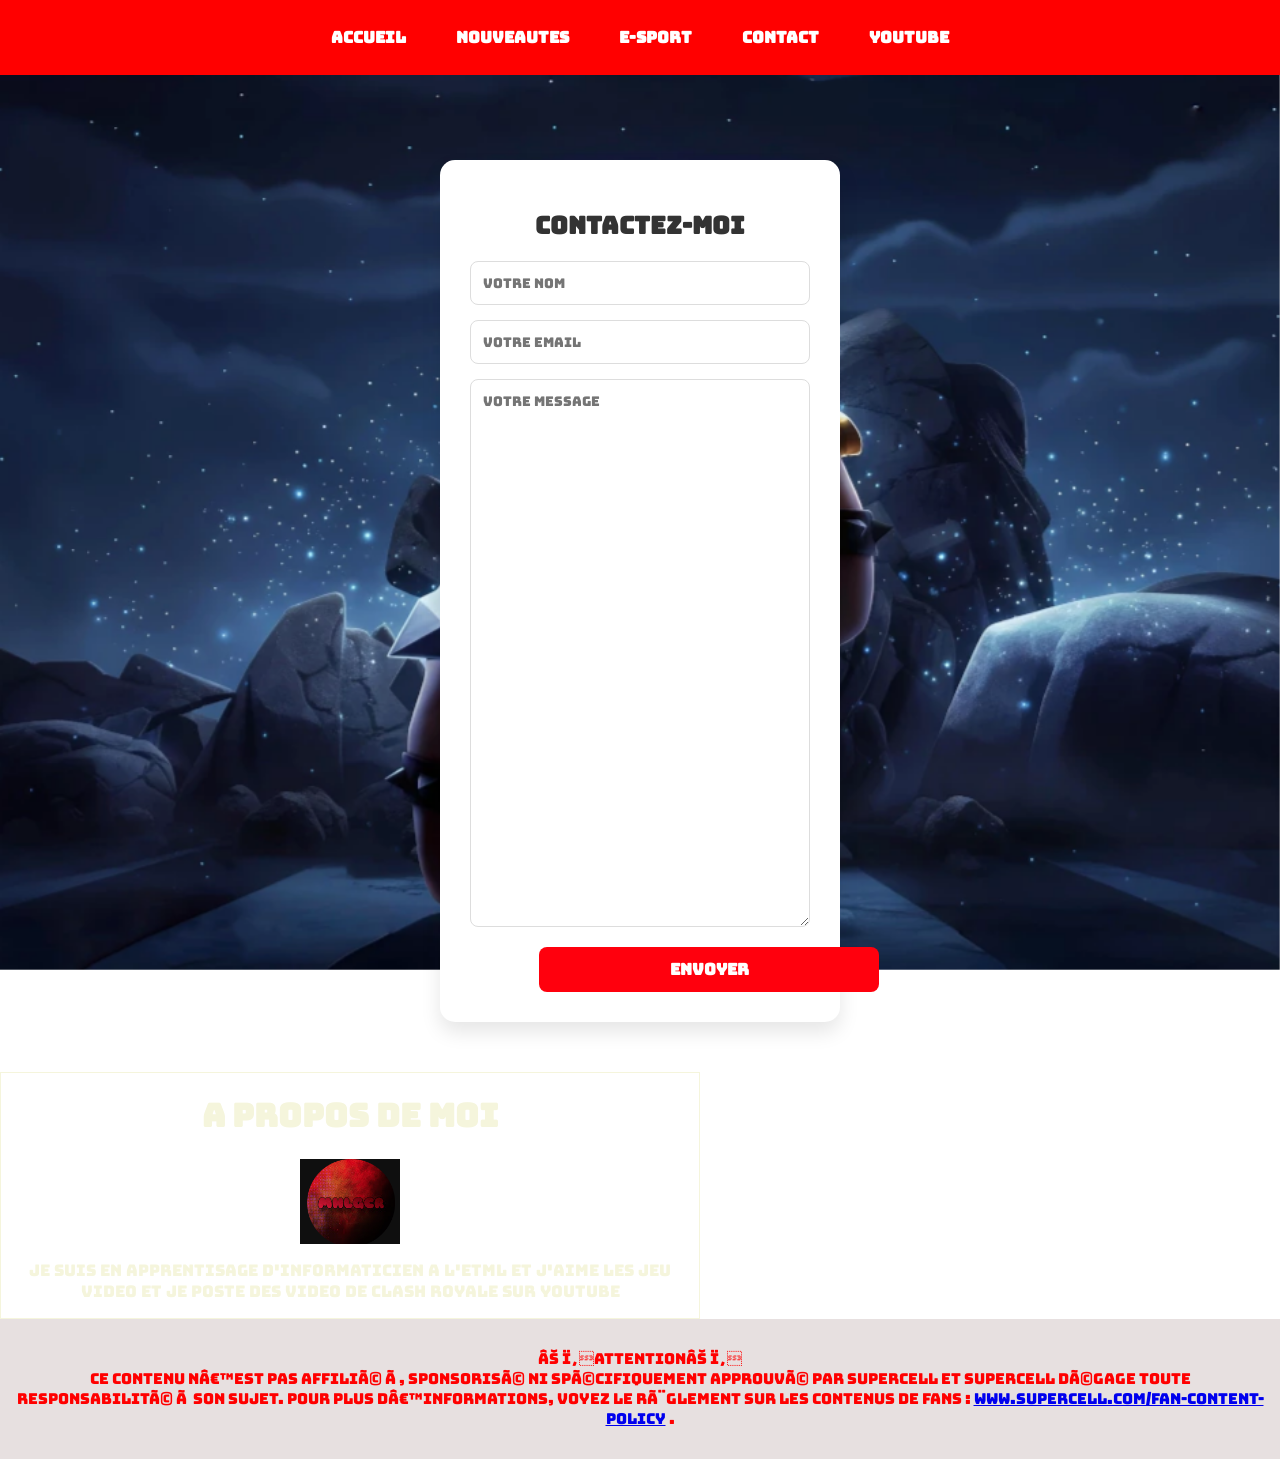
<file: site_contact.html>
<!DOCTYPE html>
<html lang="fr">
<head>
    <meta charset="UTF-8_fr">
    <meta name="viewport" content="width=device-width, initial-scale=1.0">
    <title>Clash Royale Suisse 🇨🇭</title>
    <link rel="stylesheet" href="style_webdb.css">
<link rel="icon" href="images/logo_clash_royale.png" type="image/png">
    <link rel="preconnect" href="https://fonts.googleapis.com">
<link rel="preconnect" href="https://fonts.gstatic.com" crossorigin>
<link href="https://fonts.googleapis.com/css2?family=Bebas+Neue&family=Bungee&display=swap" rel="stylesheet">
</head>
<body>
    <header>
<div id="header">

</div>
    <nav class="navigation">
        <a href="site_p_webdb.html" class="logo-link">
            <img src="images/logo_clash_royale.png" alt="logo" id="logo" width="50" height="50">
        </a>
        <div class="nav-links">
            <a href="index.html">Accueil</a>
            <a href="site_news.html">Nouveautes</a>
            <a href="e-sport.html">E-sport</a>
            <a href="site_contact.html">Contact</a>
            <a href="https://www.youtube.com/@mhlgcr_off">Youtube</a>
        </div>
    </header>
    <main>
        <img src="images/image_fond_2.webp" alt="Image de fond" class="arrire-image-pour-site">
<div class="content">
    <h1></h1>
</div>
<div class="contact-box">
    <h2>Contactez-moi</h2>
    <form>
        <input type="text" placeholder="Votre Nom" required>
        <input type="email" placeholder="Votre Email" required>
        <textarea rows="29" placeholder="Votre Message"></textarea>
        <button type="submit">Envoyer</button>
    </form>
</div>
<div class="description-perso">
    <h1>A propos de moi</h1>
    <img src="images/logo_pp.png" alt="logo du createur du site">
    <p>Je suis en apprentisage d'informaticien a l'ETML et j'aime les jeu video et je poste des video de clash royale sur youtube</p>
</div>
    </main>
    <footer>
        <p>⚠️ATTENTION⚠️<br>Ce contenu n’est pas affilié à, sponsorisé ni spécifiquement approuvé par Supercell et Supercell dégage toute responsabilité à son sujet.
Pour plus d’informations, voyez le règlement sur les contenus de fans : <a href="https://supercell.com/en/fan-content-policy/">www.supercell.com/fan-content-policy</a> .</p>
    </footer>
</body>
</html>
</file>
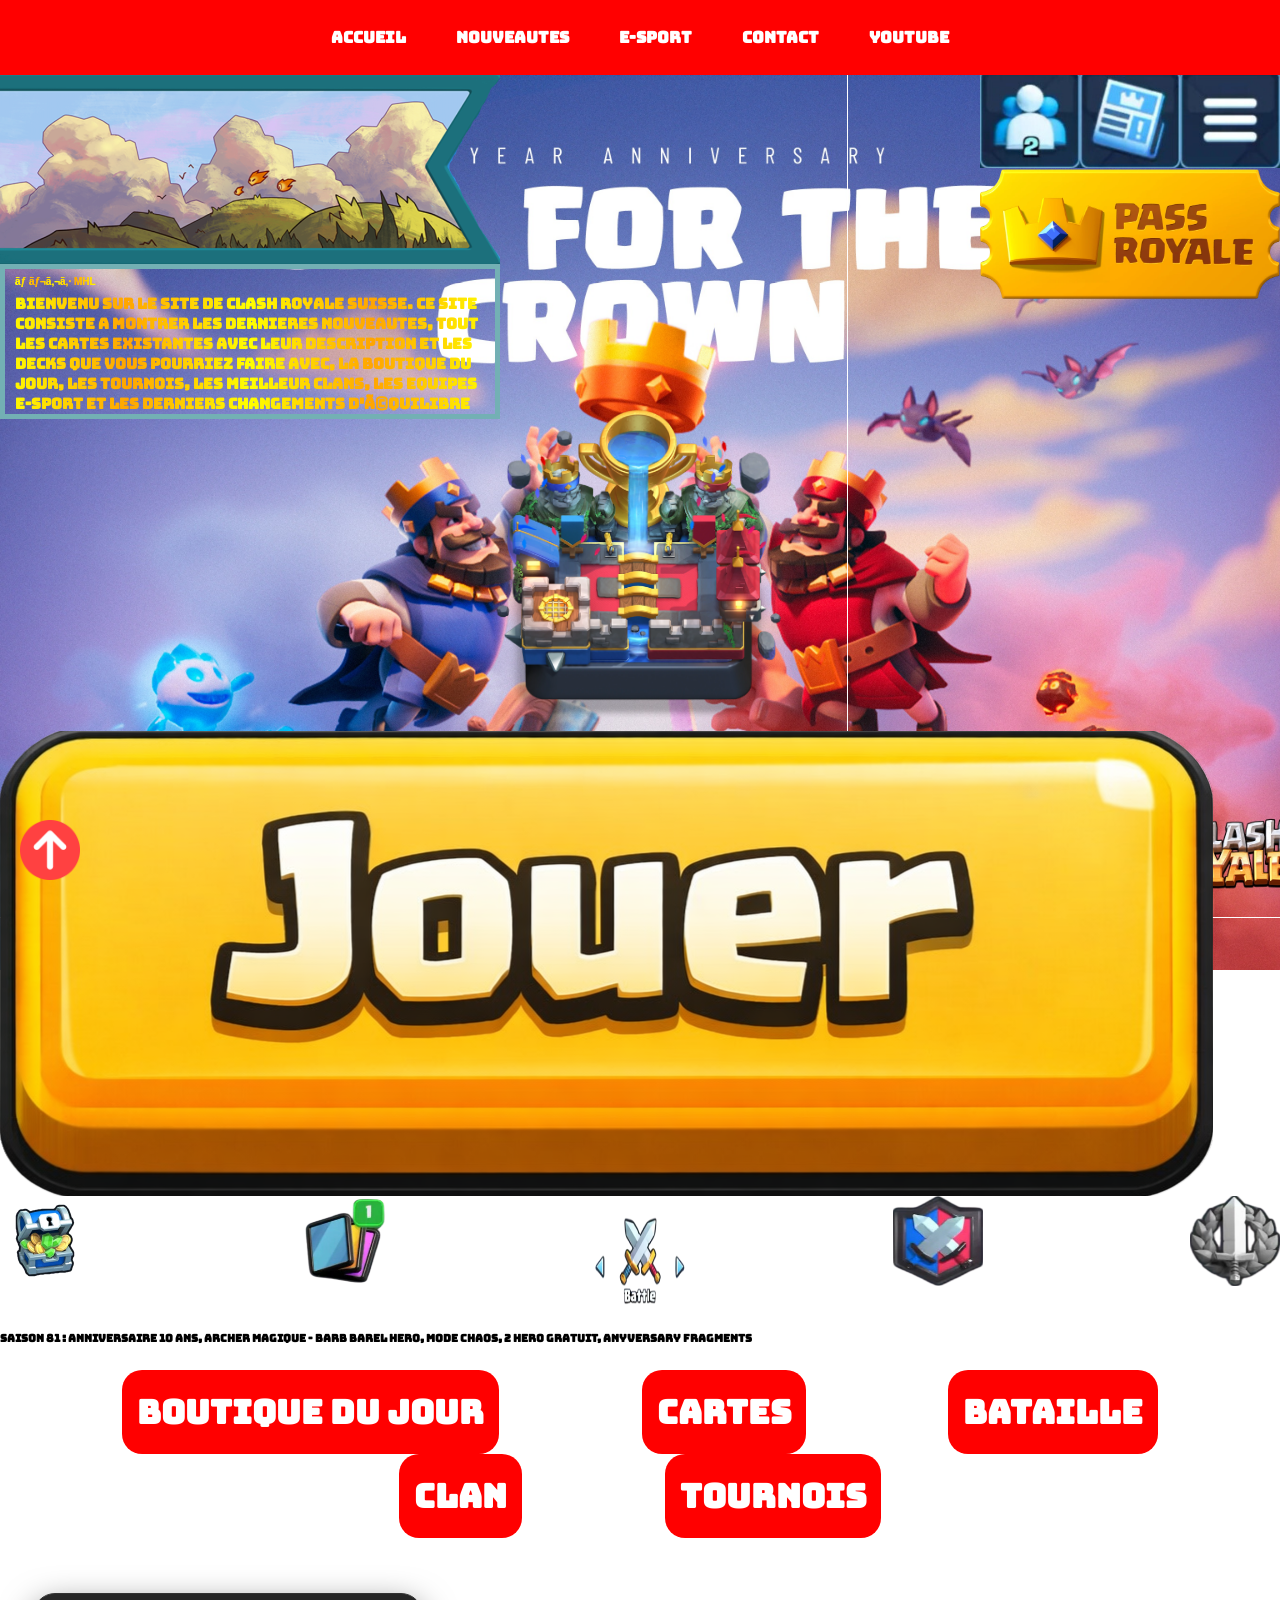
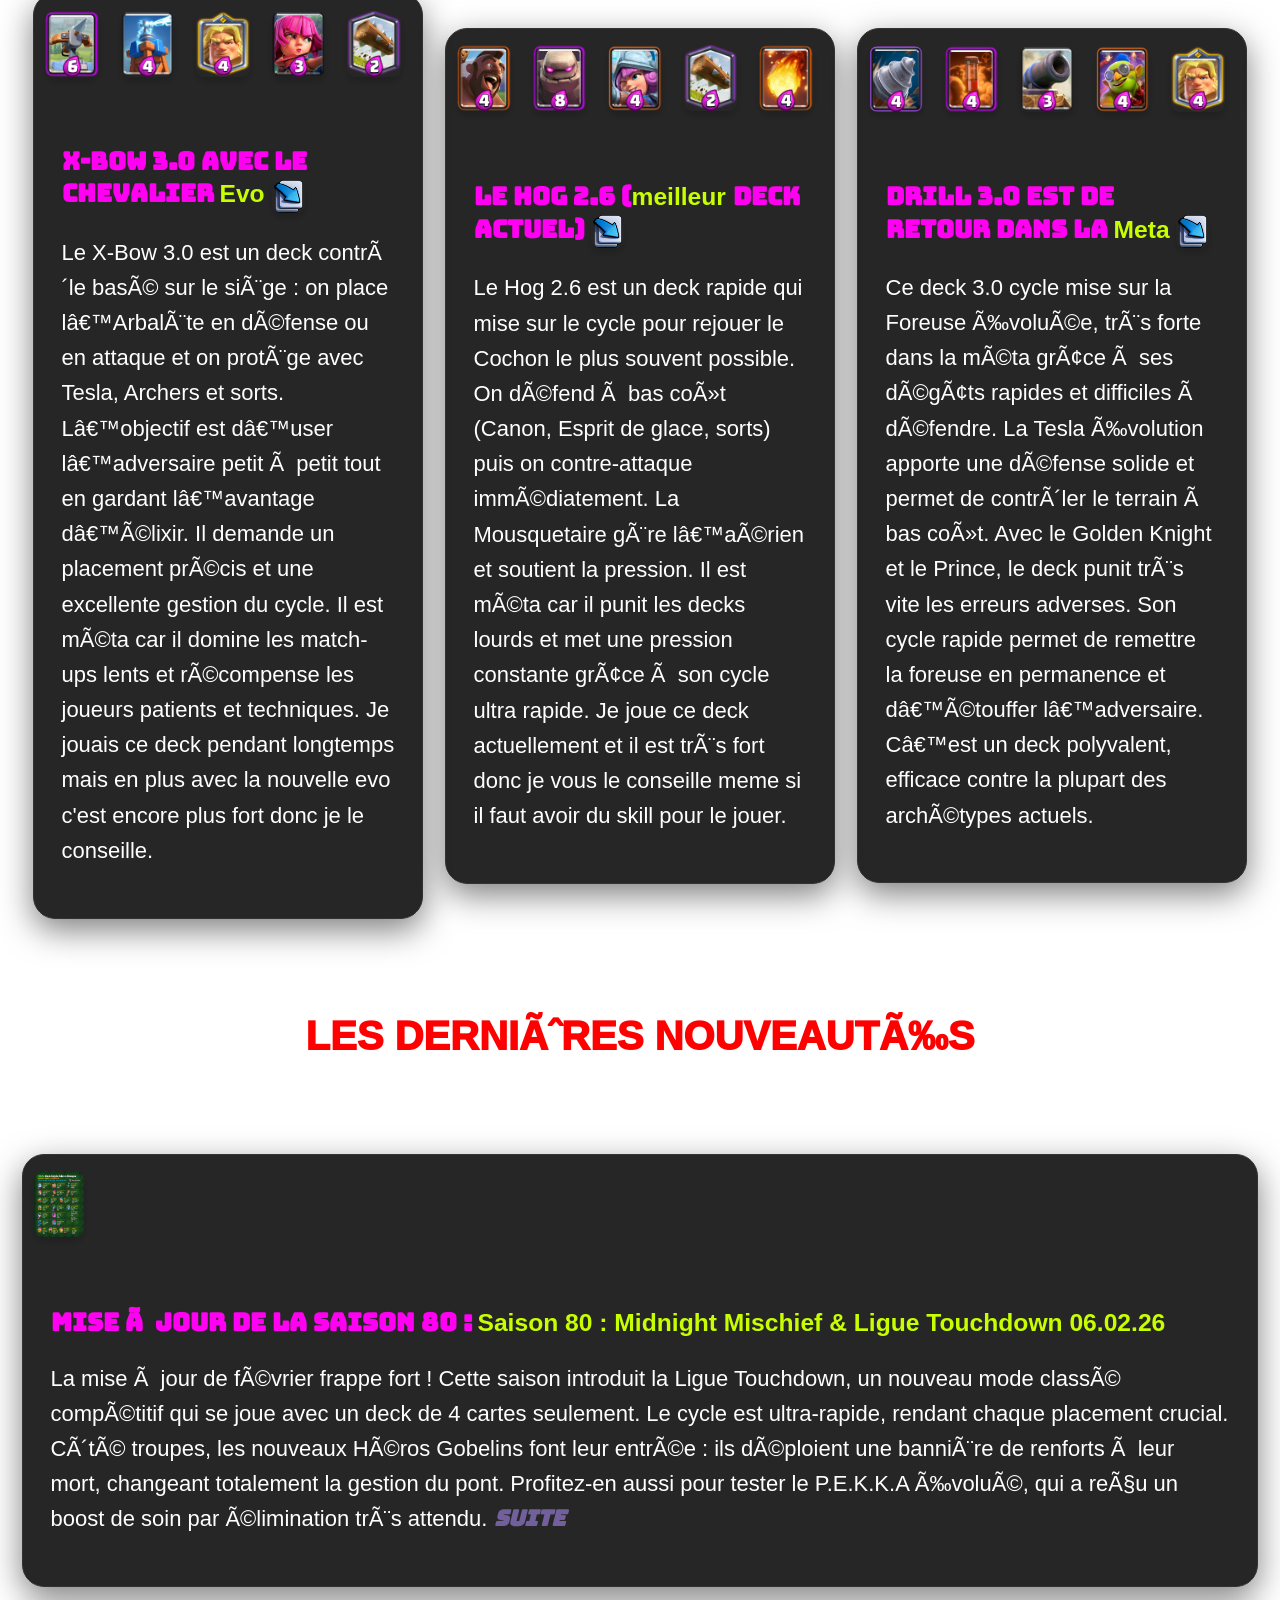
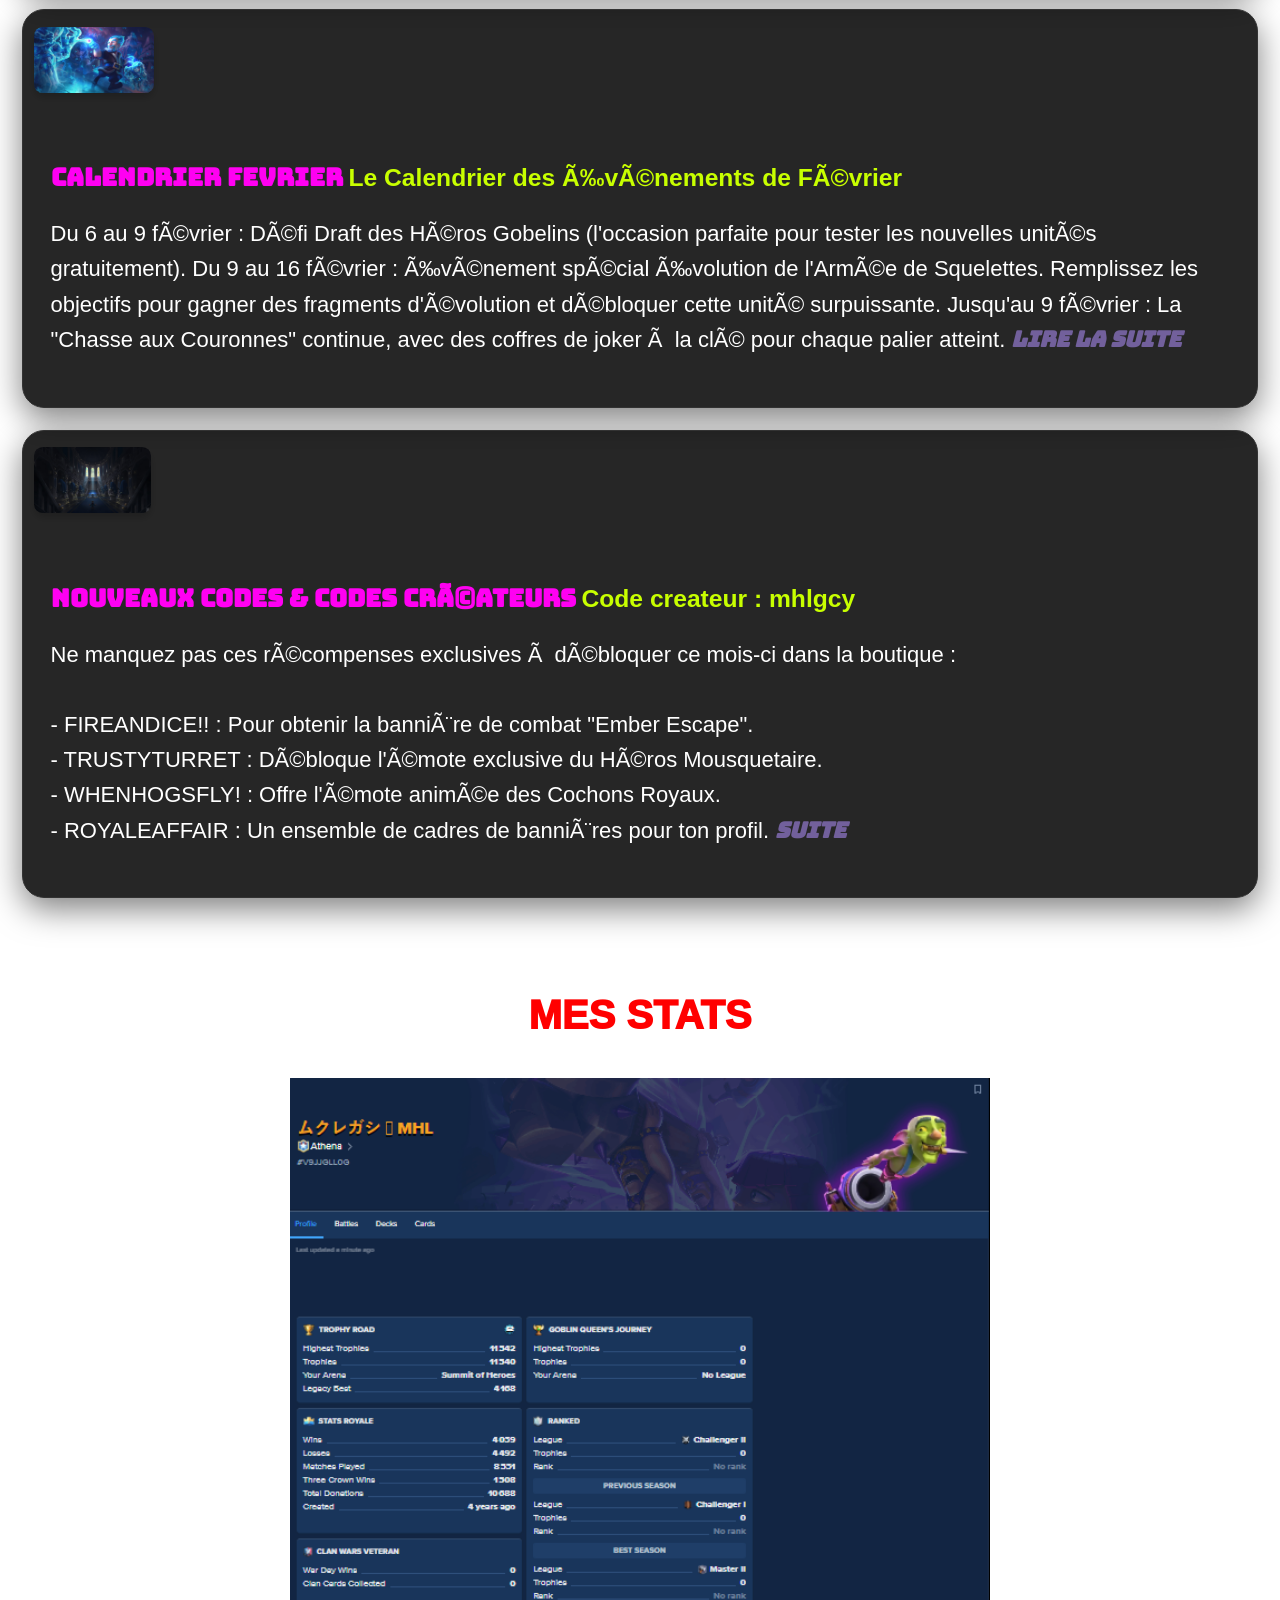
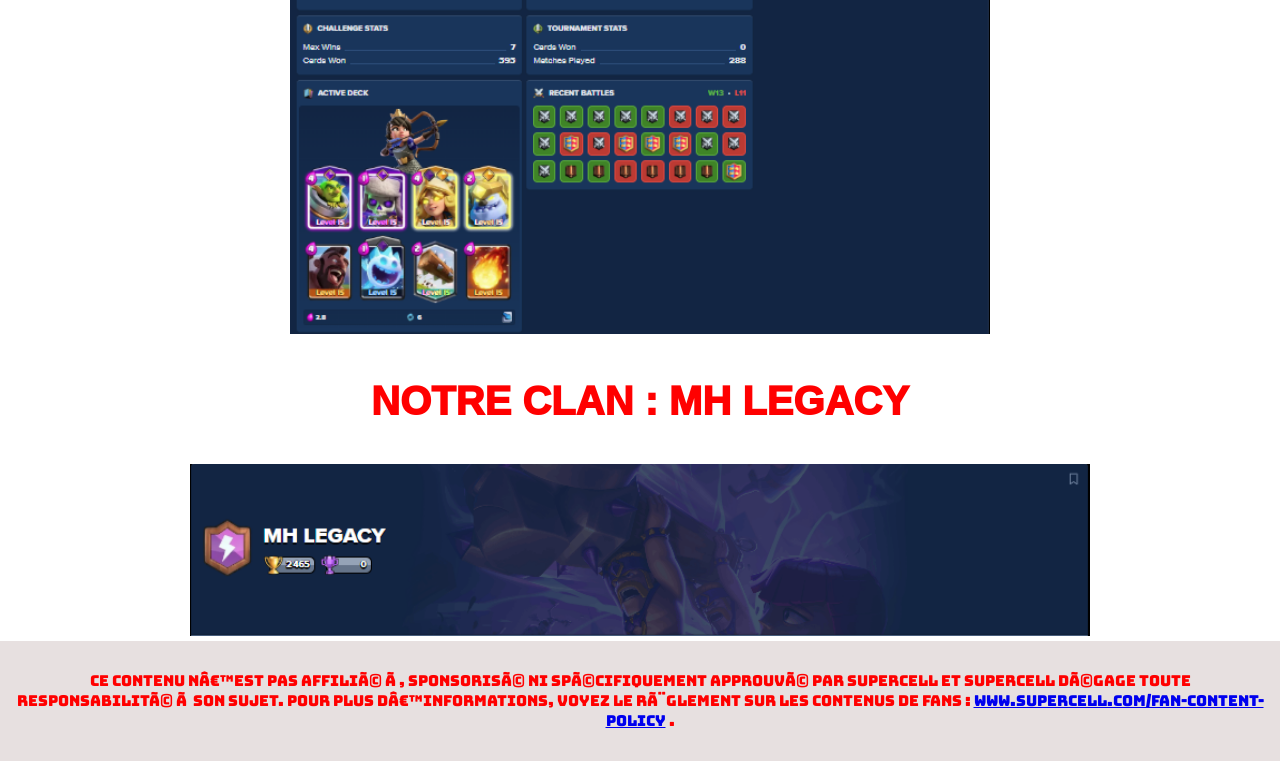
<file: site_p_webdb.html>
<!DOCTYPE html>
<html lang="fr">
<head>
    <meta charset="UTF-8_fr">
    <meta name="viewport" content="width=device-width, initial-scale=1.0">
    <title>Clash Royale Suisse 🇨🇭</title>
    <link rel="stylesheet" href="style_webdb.css">
    <link rel="icon" href="images/logo_clash_royale.png" type="image/png">
    <link rel="preconnect" href="https://fonts.googleapis.com">
<link rel="preconnect" href="https://fonts.gstatic.com" crossorigin>
<link href="https://fonts.googleapis.com/css2?family=Bebas+Neue&family=Bungee&display=swap" rel="stylesheet">
</head>
<body>
    <header>
<div id="header">

</div>
    <nav class="navigation">
        <a href="site_p_webdb.html" class="logo-link">
          
          <!--image arriere page-->
            <img src="images/logo_clash_royale.png" alt="logo" id="logo" width="50" height="50" style="margin-left: -15px;">
        </a>

        <!--liens en haut-->
        <div class="nav-links">
            <a href="site_p_webdb.html">Accueil</a>
            <a href="site_news.html">Nouveautes</a>
            <a href="e-sport.html">E-sport</a>
            <a href="site_contact.html">Contact</a>
            <a href="https://www.youtube.com/@mhlgcr_off">Youtube</a>
        </div>
    </nav>
    </div>
    <div class="banner-left">
      <a href="https://play.google.com/store/apps/details?id=com.supercell.clashroyale" target="_blank">
        <img src="images/free_banner.png" alt="Bannière Clash Royale" width="100%" height="auto">
      </a>
    </div>
    <div class="banner-text-left">
      <h1>ムレガシ MHL</h1>
      <p1>Bienvenu sur le site de clash royale suisse. Ce site consiste a montrer les dernieres nouveautes, tout les cartes existantes avec leur description et les decks que vous pourriez faire avec, la boutique du jour, les tournois, les meilleur clans, les equipes e-sport et les derniers changements d'équilibre</p1>
    </div>
    </div>
      <div class="option-right-list">
        <a href="https://play.google.com/store/apps/details?id=com.supercell.clashroyale" target="_blank">
      <img src="images/friend_list.jpg" alt="Friend List"width="100px" height="100px">
        </a>
        <a href="site_news.html" target="_blank">
        <img src="images/news_list.jpg" alt="News List"width="100px" height="100px">
        </a>
        <a href="https://play.google.com/store/apps/details?id=com.supercell.clashroyale" target="_blank">
        <img src="images/option_list.jpg" alt="Option List"width="100px" height="100px">
        </a>
      </div>
      <div class="pass-royale-img-right">
      <a href="https://store.supercell.com/" target="_blank">
        <img src="images/Pass_Royale_Icon.webp" alt="Pass Royale" width="320px" height="auto">
      </a>
      </div>
    <div class="arene-image">
    <img src="images/Legendary_Arena_2.webp" alt="arene-image" width="300px" height="300px">
    </div>
    <a href="https://play.google.com/pc-store/games/details?id=com.supercell.clashroyale" target="_blank" class="play-link">
<img src="images/jouer_button.png" class="play-img">
    </a>
</div>
        </div>

    </header>
    <main>
        <img src="images/imagee_back.jpeg" alt="Image de fond" class="arrire-image-pour-site">
    </div>
    <div class="bottom-menu-buttons">
      <img src="images/shop_icon.webp" alt="shop_button" width="90px" height="100px">
      <a href="cartes.html">
      <img src="images/cards-button.png" alt="card_button" width="90px" height="100px">
      </a>
      <a href="site_p_webdb.html">
      <img src="images/battle-button.png" alt="card_button" width="135px" height="80px" style="margin-top: 20px;">
      </a>
      <a href="clan_site.html">
      <img src="images/clan_button.png" alt="card_button" width="90px" height="100px">
      </a>
      <img src="images/tournois_button.png" alt="card_button" width="90px" height="100px">
    </div>
  </aside>
</section>

<!--les 3 meulleurs deck actuel que on peut directement copier sur le jeu-->
<h6>SAISON 81 : ANNIVERSAIRE 10 ANS, ARCHER MAGIQUE - BARB BAREL HERO, MODE CHAOS, 2 HERO GRATUIT, ANYVERSARY FRAGMENTS</h6>
 <div class ="hook">

<button><a href="#">Boutique du jour</a></button>
<button><a href="#derniere_nouveaute">Cartes</a></button>
<button><a href="#mes-stats">Bataille</a></button>
<button><a href="#mon-clan">Clan</a></button>
<button><a href="#mon-clan">Tournois</a></button>
        </div>
  </section>
 </div>
<section class="deck-container">
  <article class="news-card">
    <div class="card-image-container">
      <img src="images/XBow.webp" alt="Saison 80">
      <img src="images/Tesla.webp" alt="Saison 80">
      <img src="images/GoldenKnight.webp" alt="Saison 80">
      <img src="images/Archers.webp" alt="Saison 80">
      <img src="images/Log.webp" alt="Saison 80">
      <img src="images/Golem.webp" alt="Saison 80">
      <img src="images/icespirit.webp" alt="Saison 80">
      <img src="images/Zap.webp" alt="Saison 80">
    </div>
    <div class="card-content">
      <h3 class="card-title">
        X-bow 3.0 avec le chevalier <span class="highlight"> Evo </span> <a href="https://link.clashroyale.com/en/?clashroyale://copyDeck?deck=26000001;27000006;26000000;26000084;26000010;28000011;28000000;27000008&tt=159000000&l=Royals"><img src="images/copy_png.png" alt="copy_button" class="share-image"></a>
      </h3>
      <p class="card-text">
        Le X-Bow 3.0 est un deck contrôle basé sur le siège : on place l’Arbalète en défense ou en attaque et on protège avec Tesla, Archers et sorts. L’objectif est d’user l’adversaire petit à petit tout en gardant l’avantage d’élixir. Il demande un placement précis et une excellente gestion du cycle. Il est méta car il domine les match-ups lents et récompense les joueurs patients et techniques. Je jouais ce deck pendant longtemps mais en plus avec la nouvelle evo c'est encore plus fort donc je le conseille.
      </p>
    </div>
  </article>

  <!--deuxieme deck-->
  <article class="news-card">
    <div class="card-image-container">
      <img src="images/Hog.webp" alt="Saison 80">
      <img src="images/Golem.webp" alt="Saison 80">
      <img src="images/Musk.webp" alt="Saison 80">
      <img src="images/Log.webp" alt="Saison 80">
      <img src="images/Fireball.webp" alt="Saison 80">
      <img src="images/Cannon.webp" alt="Saison 80">
      <img src="images/icespirit.webp" alt="Saison 80">
      <img src="images/Skellies.webp" alt="Saison 80">
    </div>
    <div class="card-content">
      <h3 class="card-title">
        Le hog 2.6 (<span class="highlight">meilleur </span>deck actuel) <a href="https://link.clashroyale.com/en/?clashroyale://copyDeck?deck=26000010;27000000;26000038;26000014;26000030;28000011;28000000;26000021&tt=159000000&l=Royals"><img src="images/copy_png.png" alt="copy_button" class="share-image"></a>
      </h3>
      <p class="card-text">
        Le Hog 2.6 est un deck rapide qui mise sur le cycle pour rejouer le Cochon le plus souvent possible. On défend à bas coût (Canon, Esprit de glace, sorts) puis on contre-attaque immédiatement. La Mousquetaire gère l’aérien et soutient la pression. Il est méta car il punit les decks lourds et met une pression constante grâce à son cycle ultra rapide. Je joue ce deck actuellement et il est très fort donc je vous le conseille meme si il faut avoir du skill pour le jouer.
      </p>
    </div>
  </article>

  <!--troisieme deck-->
  <article class="news-card">
    <div class="card-image-container">
      <img src="images/GoblinDrill.webp" alt="Saison 80">
      <img src="images/Poison.webp" alt="Saison 80">
      <img src="images/Cannon.webp" alt="Saison 80">
      <img src="images/GoblinDemolisher.webp" alt="Saison 80">
      <img src="images/GoldenKnight.webp" alt="Saison 80">
      <img src="images/Firecracker.webp" alt="Saison 80">
      <img src="images/icespirit.webp" alt="Saison 80">
      <img src="images/Skellies.webp" alt="Saison 80">
    </div>
    <div class="card-content">
      <h3 class="card-title">
        Drill 3.0 Est de retour dans la <span class="highlight"> Meta</span> <a href="https://link.clashroyale.com/en/?clashroyale://copyDeck?deck=27000013;27000006;26000002;26000000;26000031;28000011;26000095;28000009&tt=159000000&l=Royals"><img src="images/copy_png.png" id="derniere_nouveaute" alt="copy_button" class="share-image"></a>
      </h3>
      <p class="card-text">
        Ce deck 3.0 cycle mise sur la Foreuse Évoluée, très forte dans la méta grâce à ses dégâts rapides et difficiles à défendre. La Tesla Évolution apporte une défense solide et permet de contrôler le terrain à bas coût. Avec le Golden Knight et le Prince, le deck punit très vite les erreurs adverses. Son cycle rapide permet de remettre la foreuse en permanence et d’étouffer l’adversaire. C’est un deck polyvalent, efficace contre la plupart des archétypes actuels.
      </p>
    </div>
  </article>
</section>

<!--les 3 dernieres nouveautes-->
<p class="centered-first-title">LES DERNIÈRES NOUVEAUTÉS</p>
  <section class="news-container">

    <!--premiere nouveauté-->
  <article class="news-card">
    <div class="card-image-container">
      <img src="images/saison81bc.webp" alt="Saison 80">
    </div>
    <div class="card-content">
      <h3 class="card-title">
        Mise à jour de la saison 80 : <span class="highlight"> Saison 80 : Midnight Mischief & Ligue Touchdown 06.02.26</span>
      </h3>
      <p class="card-text">
        La mise à jour de février frappe fort ! Cette saison introduit la Ligue Touchdown, un nouveau mode classé compétitif qui se joue avec un deck de 4 cartes seulement. Le cycle est ultra-rapide, rendant chaque placement crucial. Côté troupes, les nouveaux Héros Gobelins font leur entrée : ils déploient une bannière de renforts à leur mort, changeant totalement la gestion du pont. Profitez-en aussi pour tester le P.E.K.K.A Évolué, qui a reçu un boost de soin par élimination très attendu. <a href="#" class="more-link">Suite</a>
      </p>
    </div>
  </article>

  <!--deuxieme nouveaute-->
  <article class="news-card">
    <div class="card-image-container">
      <img src="images/image_test.jpg" alt="Saison 80">
    </div>
    <div class="card-content">
      <h3 class="card-title">
        Calendrier fevrier <span class="highlight"> Le Calendrier des Événements de Février</span>
      </h3>
      <p class="card-text">
        Du 6 au 9 février : Défi Draft des Héros Gobelins (l'occasion parfaite pour tester les nouvelles unités gratuitement).

Du 9 au 16 février : Événement spécial Évolution de l'Armée de Squelettes. Remplissez les objectifs pour gagner des fragments d'évolution et débloquer cette unité surpuissante.

Jusqu'au 9 février : La "Chasse aux Couronnes" continue, avec des coffres de joker à la clé pour chaque palier atteint. <a href="#" class="more-link">Lire la suite</a>
      </p>
    </div>
  </article>

  <!--troisieme nouveaute-->
  <article class="news-card">
    <div class="card-image-container">
      <img src="images/image_test3.jpg" alt="Saison 80">
    </div>
    
    <div class="card-content">
      <h3 class="card-title">
        Nouveaux Codes & Codes Créateurs <span class="highlight"> Code createur : mhlgcy</span>
      </h3>
      <p class="card-text">
        Ne manquez pas ces récompenses exclusives à débloquer ce mois-ci dans la boutique :
        <br>
<br>
- FIREANDICE!! : Pour obtenir la bannière de combat "Ember Escape".
<br>
- TRUSTYTURRET : Débloque l'émote exclusive du Héros Mousquetaire.
<br>
- WHENHOGSFLY! : Offre l'émote animée des Cochons Royaux.
<br>
- ROYALEAFFAIR : Un ensemble de cadres de bannières pour ton profil. <a href="#" class="more-link"id="mes-stats">Suite</a>
      </p>
    </div>
  </article>
</section>
<!--fin des 3 nouveautes-->

<!--stats actuels-->
<p class="centered-first-title">MES STATS</p>
<div class="image-stats">
<img src="images/mes_stats.png" style="width: 700px; height: auto;">
</div>
<!--fin des stats actuels-->

<!--notre clan-->
<p class="centered-first-title" id="mon-clan">NOTRE CLAN : MH LEGACY</p>
<div class="image-stats">
<img src="images/clan.png" style="width: 900px; height: auto;">
</div>
<!--fin de notre clan-->

<!--fleche pour remonter en haut-->
<a href="#"><img src="images/arrow.png" class="arrow-left-down"></a>
<!--fin de la fleche pour remonter en haut-->



    </main>

    <!--bas de page et description que le contenu n est pas affilé a supercell-->
    <footer>
        <p>Ce contenu n’est pas affilié à, sponsorisé ni spécifiquement approuvé par Supercell et Supercell dégage toute responsabilité à son sujet.
Pour plus d’informations, voyez le règlement sur les contenus de fans : <a href="https://supercell.com/en/fan-content-policy/">www.supercell.com/fan-content-policy</a> .</p>
    </footer>
    <!--fin du bas de page-->
</body>
</html>
</file>
<file: style_webdb.css>
* {
    max-width: auto;
    padding: 0;
    box-sizing: border-box;
    font-family: "Bungee", sans-serif;
}
/*partie du haut*/
.navigation {
    display: flex;
    align-items: center;
    justify-items: center;
    background-color: #ff0000;
    padding: 10px 40px;
    position: fixed;
    width: 100%;
    top: 0;
    left: 0;
    z-index: 100;
    justify-content: center;
}

.nav-links {
    display: flex;
    position: absolute;
    gap: 50px;
    font-family: "Bungee", sans-serif;
}

@media (max-width: 600px) {
  .nav-links a {
    font-size: 10px;
    gap: 25px;
  }
  .nav-links {
    font-size: 13px;
    gap: 25px;
  }
}

.navigation img {
    align-self: left;
    justify-self: left;
    margin-right: 1700px;
}
.nav-right {
    display: flex;
    position: absolute;
    right: 40px;
}
.btn-option {
    background: none;
    border: none;
    color: #ffffff;
    font-size: 28px;
    cursor: pointer;
    transition: transform 0.3s;
}
.btn-option:hover {
    transform: scale(1.2);
}
.navigation a {
    color: #ffffff;
    font-family: "Bungee", sans-serif;
    text-decoration: none;
    font-weight: bold;
}
.hook {
    font-weight: bold;
    font-family: 'Poppins', sans-serif;
    text-align: center;
    margin-top: 1px;
}
.hook h1 {
    font-size: 50px;
    margin: 1px 0;
  background-image: linear-gradient(to left, rgb(255, 0, 0), #ff6969, #fc8b8b, rgb(255, 0, 0));
  -webkit-background-clip: text;
  background-clip: text;
  -webkit-text-fill-color: transparent;
  color: transparent;
}
footer {
    background-color: #e7e0e0;
    color: rgb(255, 0, 0);
    text-align: center;
    padding: 15px;
    font-size: 15px;
    width: 100%;
    z-index: 100;
}
.hook2 {
    font-weight: bold;
    font-family: 'Poppins', sans-serif;
    margin-top: 1px;
}
.small-box {
    width: 250px;
    height: 100px;
    background-color: #8b7c7c;
    color: white;
    display: flex;
    align-items: center;
    justify-content: center;
    margin: 20px auto;
    align-items: baseline;
}



.news-container {
  display: flex;
  flex-direction: column;
  align-items: center;
  padding: 40px 20px;
  font-family: 'Segoe UI', Tahoma, Geneva, Verdana, sans-serif;
}
@media only screen and (max-width: 768px) {
    .news-container {
        display: flex;
  flex-direction: column;
  align-items: center;
  padding: 40px 20px;
    }
}

.section-title {
  color: red;
  margin-bottom: 20px;
  font-size: 24px;
}


.news-card {
  max-width: 1200px;
  width: 100%;
  background-color: rgba(0, 0, 0, 0.85);
  border-radius: 20px;
  overflow: hidden;
  box-shadow: 0 10px 30px rgba(0, 0, 0, 0.5);
  border: 1px solid #333; 
  margin: 10px;
  font-family: 'Segoe UI', Tahoma, Geneva, Verdana, sans-serif;
}


.card-image-container {
    display: flex;
  width: 100px;
  height: 90px;
  flex-direction: row;
  gap: 20px;
  margin-left: 10px;
}

.card-content {
  padding: 25px;
  text-align: left;
}

.card-title {
  color: #ff00f2;
  font-size: 1.4rem;
  margin-bottom: 5px;
  line-height: 1.3;
}

.card-title .highlight {
  color: #c8ff00;
  font-family: 'Segoe UI', Tahoma, Geneva, Verdana, sans-serif;
}

.card-text {
  color: #ffffff;
  font-size: 20px;
  max-width: 1200px;
  line-height: 1.6;
  font-family: 'Segoe UI', Tahoma, Geneva, Verdana, sans-serif;
}

.more-link {
  color: #72609c;
  text-decoration: none;
  font-style: italic;
}

.more-link:hover {
  color: #ff0000;
}
.stats-actuels-box {
    border: 2px solid #ff0000;
    padding: 10px;
    margin: 10px 0;
}
body {
  font-family: 'Poppins', sans-serif;
  margin: 0;
  padding-top: 110px;
  padding-bottom: 0;
}
section {
  zoom: 1.10;
  text-align: center;
  display: flex;
  align-self:center;
  flex-direction: column;
    align-items: center;
}

article a {
  color: #2600ff;
  text-decoration: none;
  font-weight: bold;
}

article img {
  border-radius: 8px;
  margin: 15px 0;
  box-shadow: 0 4px 8px rgba(0,0,0,0.2);
}


h2 {
  color: #ff1100;
}
.back-video {
    position: fixed;
    right: 0;
    bottom: 0;
    min-width: 100%;
    min-height: 100%;
    z-index: -1;
    object-fit: cover;
}


.content {
    position: relative;
    z-index: 1;
}
.description-box {
  padding: 0px;
  margin: 0px 0;
  justify-content: center;
    text-align: center;
    font-family: 'Poppins', sans-serif;
    font-size: 45px;
    font-weight: bold;
    color: #ff0000;
}
.video-and-description-box {
  display: flex;
  gap: 20px;
  align-items: center;
}
.video-and-description-box video {
  flex: 1;
  justify-content: center;
  margin-left: 800px;
}

.autoplay-centered-video {
    display: block;
    margin: 0 auto;
}
.contact-box {
        max-width: 400px;
        margin: 50px auto;
        padding: 30px;
        background: #ffffff;
        border-radius: 15px;
        box-shadow: 0px 10px 20px rgba(0,0,0,0.1);
        font-family: 'Poppins', sans-serif;
    }

    .contact-box h2 {
        text-align: center;
        color: #333;
        margin-bottom: 20px;
    }
    .contact-box input, 
    .contact-box textarea {
        width: 100%;
        padding: 12px;
        margin-bottom: 15px;
        border: 1px solid #ddd;
        border-radius: 8px;
        box-sizing: border-box;
    }
    .contact-box input:focus, 
    .contact-box textarea:focus {
        outline: none;
        border-color: #ff626a;
        box-shadow: 0 0 5px #ff4775;
    }
    .contact-box button {
        display: flex;
        justify-content: center;
        justify-self: center;
        width: 100%;
        padding: 12px;
        background-color: #ff000d;
        color: white;
        border: none;
        border-radius: 8px;
        font-size: 16px;
        cursor: pointer;
        transition: background 0.3s;
    }

    .contact-box button:hover {
        background-color: rgb(70, 238, 70);
    }
    .choix-de-saison-button {
        display: block;
        width: 300px;
        padding: 10px;
        background-color: #ff0000;
        color: white;
        border: none;
        border-radius: 5px;
        font-size: 16px;
        cursor: pointer;
        text-align: center;
        transition: background-color 0.3s, box-shadow 0.3s;
        position: fixed;
        right: 20px;
        z-index: 1000;
        margin: 10px 0;
    }
    /*partie nouveautes*/
    .choix-de-saison-button:nth-of-type(1) {
        top: 100px;
    }
    
    .choix-de-saison-button:nth-of-type(2) {
        top: 160px;
    }
        .choix-de-saison-button:nth-of-type(3) {
        top: 220px;
    }
        .choix-de-saison-button:nth-of-type(4) {
        top: 280px;
    }
        .choix-de-saison-button:nth-of-type(5) {
        top: 340px;
    }
        .choix-de-saison-button:nth-of-type(6) {
        top: 400px;
    }
        .choix-de-saison-button:nth-of-type(7) {
        top: 460px;
    }
        .choix-de-saison-button:nth-of-type(8) {
        top: 520px;
    }
    .choix-de-saison-button:hover {
        background-color: #cc0000;
    }
    .choix-de-saison-button:active {
        background-color: #990000;
    }
    .choix-de-saison-button:focus {
        outline: none;
        box-shadow: 0 0 5px rgba(255,0,0,0.5);
    }
    .choix-de-saison-button:disabled {
        background-color: #b5b5be;
        color: #b4b6d4;
        cursor: not-allowed;
    }
    .choix-de-saison-button:disabled p {
        color: hsl(235, 37%, 80%);
    }
    .choix-de-saison-button p {
        font-family: 'Poppins', sans-serif;
        font-size: 20px;
        margin : 0;
        font-weight: bold;
    }
.article-dernieres-nouveautes-box {
    border : 2px solid #1900ff;
    padding: 10px;
    margin: 10px 0;
    border-width: 50px;
}
  .conteneur {
    display: flex;               
    gap: 20px;                   
    flex-wrap: wrap;     
    justify-content: center;
    padding: 2px;
    margin-top: 1px;
    text-align: center;
  }

  .box {                   
    width: 500px;
    height: 800px;
    background-color: #f9f9f9;
  }
  .box-wiki {
    width: 400px;
    height: 200px;
    background-color: #f9f9f9;
  }
  video {
    border: 5px solid #ff0000;
    border-radius: 10px;
    box-shadow: 0 4px 8px rgba(0,0,0,0.2);
    max-width: 100%;
    height: auto;
    }
.conteneur a {
    text-decoration: none;
    color: #ff0000;
}
.conteneur a :visited {
    color: #ff0000;
}
.arrire-image-pour-site {
    position: fixed;
    top: 0;
    left: 0;
   width: 100%;
   height: 100%;
    z-index: -1;
    object-fit: cover;
    object-position: center;
    margin-top: 70px;
}

@media only screen and (max-width: 600px) {
    .arrire-image-pour-site {
transform: scale(1.1);
    }
}
.live-button {
    background-color: red;
    color: white;
    font-weight: bold;
    padding: 10px 25px;
    border: none;
    border-radius: 8px;
    font-size: 18px;
    cursor: pointer;
    animation: blink 2.5s infinite;
    box-shadow: 0 0 10px rgba(255, 0, 0, 0.7);
}

@keyframes blink {
    0%, 50%, 100% { opacity: 1; }
    25%, 75% { opacity: 0; }
}

.live-button:hover {
    box-shadow: 0 0 20px rgba(255, 0, 0, 1);
}
button {
  font: inherit;
  background-color: #ff0000;
  border: 0;
  color: #ffffff;
  border-radius: 20px;
  font-size: 33px;
  padding: 20px 15px;
  font-weight: 600;
  cursor: pointer;
  margin: 0px 69px;
  gap: 0px;
}
button a {
    text-decoration: none;
    color: #ffffff;
}
.deck-container {
  display: flex;
  flex-direction: row;
  align-items: center;
  padding: 40px 20px;
}
@media only screen and (max-width: 768px) {
    .deck-container {
  display: flex;
  flex-direction: column;
  align-items: center;
  padding: 40px 20px;
}
}
.share-image {
    width: 30px;
    height: 30px;
    vertical-align: middle;
    margin: 0px;
}
.centered-first-title {
   text-align: center;
   font-family: 'Segoe UI', Tahoma, Geneva, Verdana, sans-serif;
   font-size: 40px;
   color: #ff0000;
   font-weight: 1000;
}
.image-stats {
    text-align: center;
}
.arrow-left-down {
        position: fixed;
    bottom: 20px;
    left: 20px;   
    z-index: 9999;   
    width: 60px;  
    height: auto;
}
.cr-margin {
    display: flex;
    flex-wrap: wrap;
    gap: 20px;
    justify-content: center;
    padding: 0px;
    margin: 0 auto;
}
.cr-margin img {
    width: 130px;
    height: auto;
}
@media (max-width: 600px){
    .cr-margin img {
    width: 80px;
    height: auto;
}
.cr-margin {
    display: flex;
    flex-wrap: wrap;
    gap: 5px;
    justify-content: center;
    margin: 0 auto;
}
}

/*encore la page d accueil*/
.left-image-banner {
    position: static;
    top: 10%;
    left: 0;
    z-index: 9999;   
}
.left-banner-et-rp {
  position: relative;
}

.pass-royale-link {
  cursor: pointer;
  margin-left: 840px;
  width: 300px;
  height: auto;
}

@media (max-width: 600px){
.pass-royale-link {
  top: 0px;
  right: 0px;
  z-index: 99;
  cursor: pointer;
  margin-left: 840px;
}
.pass-royale-img {
  width: 100px;
  height: auto;
  transition: transform 0.3s ease;
  margin-top: 0px;
}
}

.pass-royale-img {
  width: 470px;
  height: auto;
  transition: transform 0.3s ease;
  margin-top: 0px;
}
.left-banner-text {
  display: flex;
  justify-content: left;
  flex-wrap: wrap;
    font-family: "Bungee", sans-serif;
    font-size: 15px;
    color: #ffffff;
    border: #333 solid 1px;
padding: 0 10px;
width: 573px;
font-weight: bold;
}
.left-banner-text h1 {
  font-size: 40px;
   background-image: linear-gradient(to right, yellow, orange, yellow, orange, yellow);
font-family: "Bungee", sans-serif;
  -webkit-background-clip: text;
  background-clip: text;
 
  color: transparent;
}
.play-link {

  top: 70px;
  right: 20px;
  z-index: 99;
  cursor: pointer;
}

.play-img {
    display: flex;
    justify-content: center;
    justify-self: center;
    align-self: center;
  transition: transform 0.3s ease;
  
}
.play-img img {
 width: 200px;
  height: auto;
  margin-top: -30px;
}
.play-img:hover {
  transform: scale(1.1);
}
@media (max-width: 600px){ 
    .play-img {
    display: flex;
    justify-content: center;
    justify-self: center;
    align-self: center;
    align-items: center;
    align-content: center;
    justify-items: center;
    margin-top: -10px;
  transition: transform 0.3s ease;
}
.play-img img {
    width: 100px;
  height: auto;
}
.play-img:hover {
  transform: scale(1.1);
}
}
.option-right-list {
    display: flex;
    justify-content: right;
}
.option-right-list img {
    display: flex;
    justify-content: right;
    margin-top: -350px;
    width: 100px;
    height: auto;
    
}
@media (max-width: 600px) {
    .option-right-list img {
        justify-content: right;
    display: flex;
    margin-top: -260px;
    width: 50px;
    height: auto;
}
}

.pass-royale-img-right {
 display: flex;
    justify-self: right;
    justify-content: right;
    justify-items: right;

}
.pass-royale-img-right img {
    display: flex;
    margin-top: -250px;
    width: 300px;
    height: 130px;
}
@media (max-width: 600px) {
    .pass-royale-img-right {
 display: flex;
    justify-self: right;
    justify-content: right;
    justify-items: right;
}
    .pass-royale-img-right img {
    display: flex;
    align-self: right;
    justify-content: right;
    justify-items: right;
    width: 90px;
    height: auto;
    margin-top: -210px;
    justify-self: right;
}
}
.banner-left {
    display: flex;
    gap: 10px;
    justify-content: left;
    width: 500px;
    height: auto;
    margin-top: -35px;
}
@media (max-width: 600px) {
    .banner-left {
    display: flex;
    gap: 10px;
    justify-content: left;
    width: 200px;
    height: auto;
    margin-top: -33px;
}
}
.arene-image {
    display: flex;
    flex-direction: row;
    justify-content: center;
    margin: 0px 0px;
    margin-top: -20px;
}
.arene-image img {
width: 300px;
    height: auto;
}
@media (max-width: 600px) {
    .arene-image {
    display: flex;
    flex-direction: row;
    justify-content: center;
    margin: 0px 0px;
    margin-top: -40px;
}
.arene-image img {
    width: 150px;
    height: auto;
}
}
.banner-text-left {
    display: flex;
    justify-content: left;
    flex-wrap: wrap;
    font-family: "Bungee", sans-serif;
    font-size: 15px;
    background-image: linear-gradient(to right, yellow, orange, yellow, orange, yellow);
    font-family:'Lucida Sans', 'Lucida Sans Regular', 'Lucida Grande', 'Lucida Sans Unicode', Geneva, Verdana, sans-serif;
    -webkit-background-clip: text;
    background-clip: text;
    color: transparent;
    border: #73b0b4 solid 5px;
    padding: 0 10px;
    width: 500px;
    font-weight: bold;
    margin-top: -5px;
}
@media (max-width: 600px) {
    .banner-text-left {
    display: flex;
    justify-content: left;
    flex-wrap: wrap;
    font-family: "Bungee", sans-serif;
    font-size: 9px;
    background-image: linear-gradient(to right, yellow, orange, yellow, orange, yellow);
    font-family:'Lucida Sans', 'Lucida Sans Regular', 'Lucida Grande', 'Lucida Sans Unicode', Geneva, Verdana, sans-serif;
    -webkit-background-clip: text;
    background-clip: text;
    color: transparent;
    border: #73b0b4 solid 5px;
    width: 200px;
    font-weight: bold;
    margin-top: -5px;
}
.banner-text-left h1 {
    font-size: 5px;
}
}
    
.banner-text-left h1 {
    font-size: 10px;
    background-image: linear-gradient(to right, yellow, orange, yellow, orange, yellow);
    font-family:'Lucida Sans', 'Lucida Sans Regular', 'Lucida Grande', 'Lucida Sans Unicode', Geneva, Verdana, sans-serif;
    -webkit-background-clip: text;
    background-clip: text;
    color: transparent;
}
.bottom-menu-buttons {
    display: flex;
    justify-content: space-between;
}
.bottom-menu-buttons img {
    display: flex;
    justify-content: space-between;
    width: 90px;
    height: 90px;
}
@media (max-width: 600px) {
    .bottom-menu-buttons {
    display: flex;
    justify-content: space-between;
}
.bottom-menu-buttons img {
    display: flex;
    justify-content: space-between;
    width: 55px;
    height: 40px;
}
}
.deck {
  display: flex;
    flex-direction: row;
    gap: 20px;
    align-items: center;
    justify-content: center;
    margin: 10px 0px;
}
/*partie cartes qui est le site qui est le 2 eme boutton sur les 5 qui sont en bas au milieu de la page d accueil au debut*/
.empty-card-slot {
    width: 128px;
    height: 170px;
    background-image: linear-gradient(to bottom, #0b089e, #3b48bb);
    border: 2px solid #1d13aa;
    border-radius: 10px;
    display: flex;
    color: #174099;
}
.meilleur-clans-top-tablo {
    font-size: 30px;
    background-image: linear-gradient(to right, rgb(255, 187, 0), orange, rgb(200, 255, 0), rgb(166, 255, 0), rgb(53, 71, 231), rgb(195, 0, 255), rgb(255, 0, 13), rgb(255, 0, 0), rgb(255, 0, 0), rgb(255, 0, 0));
    font-family:'Lucida Sans', 'Lucida Sans Regular', 'Lucida Grande', 'Lucida Sans Unicode', Geneva, Verdana, sans-serif;
    -webkit-background-clip: text;
    background-clip: text;
    color: transparent;
    text-align: center;
    font-weight: bold;
}
.description-card-box {
    display: flex;
    flex-direction: column;
    align-items: left;
    background-color: rgba(71, 74, 255, 0.85);
    border-radius: 20px;
    max-width: 800px;
    width: 90%;
    margin: 40px auto;
    padding: 30px;
    border: 2px solid #7b71ff;
    text-align: center;
}
.description-card-box img {
    width: 150px;
    height: auto;
}
.card-stats h2{
    display: inline-block;
    margin: 0;
    color: #aeb3ff;
    font-size: 30px;
    margin-bottom: 10px;
    font-family: "Bungee", sans-serif;
    gap: 20px;
    display: inline-block;
}
.description-card-box p {
    color: #ffffff;
    font-size: 18px;
    text-align: center;
    font-weight: bold;
    font-family: "Bungee", sans-serif;
}
.description-card-box h4 {
    color: #fffafa;
    font-size: 20px;
    margin-top: 20px;
    text-align: center;
    font-weight: bold;
    font-family: "Bungee", sans-serif;
}
/*partie description perso en bas du contact*/
.texte-presentation {
    display: flex;
    font-size: 50px;
    font-family: "Bungee", sans-serif;
    font-style: normal;
    text-align: center;
    margin-top: 100px;
    margin-bottom: 100px;
    background-image: linear-gradient(to right, rgb(31, 104, 241), rgb(212, 69, 255), rgb(236, 65, 65));
-webkit-background-clip: text;
    background-clip: text;
    color: transparent;
    text-align: center;
    font-weight: bold;
    justify-self: center;
    width: 700px;
    height: auto;
}
.description-perso {
    display: flex;
    text-align: center;
    flex-direction: column;
    justify-content: center;
    justify-self: center;
    width: 700px;
    border: beige solid 1px;
    color: beige;
}
.description-perso img {
    display: flex;
    align-self: center;
    width: 100px;
    height: auto;
}
@media (max-width: 768px) {
    .description-perso {
    display: flex;
    align-self: center;
    width: 400px;
    height: auto;
    }
    /*partie e-sports*/
}
.teams-box {
    display: flex;
    text-align: center;
    flex-direction: column;
    justify-content: center;
    justify-self: center;
    width: 450px;
    height: 550px;
    border: rgb(65, 65, 54) solid 1px;
    color: beige;
    background-color: rgba(0, 0, 0, 0.85);
    font-size: 30px;
    border-radius: 10px;
    margin: 10px 10px;
}
.teams-box img {
    display: flex;
    width: 100px;
    height: auto;
    justify-self: center;
    align-self: center;
    margin-top: 5px;
    margin-bottom: 5px;
}
.teams-box a {
    text-decoration: none;
}
.teams-box a:hover {
    color: rgb(255, 0, 0);
}
.teams-box h7 {
    font-size: 20px;
}
@media (max-width: 768px) {
    .teams-box {
        width: 500px;
    }
}
.teams-box a {
  text-decoration: none;
  color: rgb(179, 19, 219);
  transition: color 0.3s;
}
.all-teams-boxes {
    display: flex;
    flex-direction: row;
    justify-content: center;
    gap: 20px;
}
.all-teams-boxes2 {
    display: flex;
    flex-direction: row;
    justify-content: center;
    gap: 20px;
    margin-top: 10px;
}
</file>
